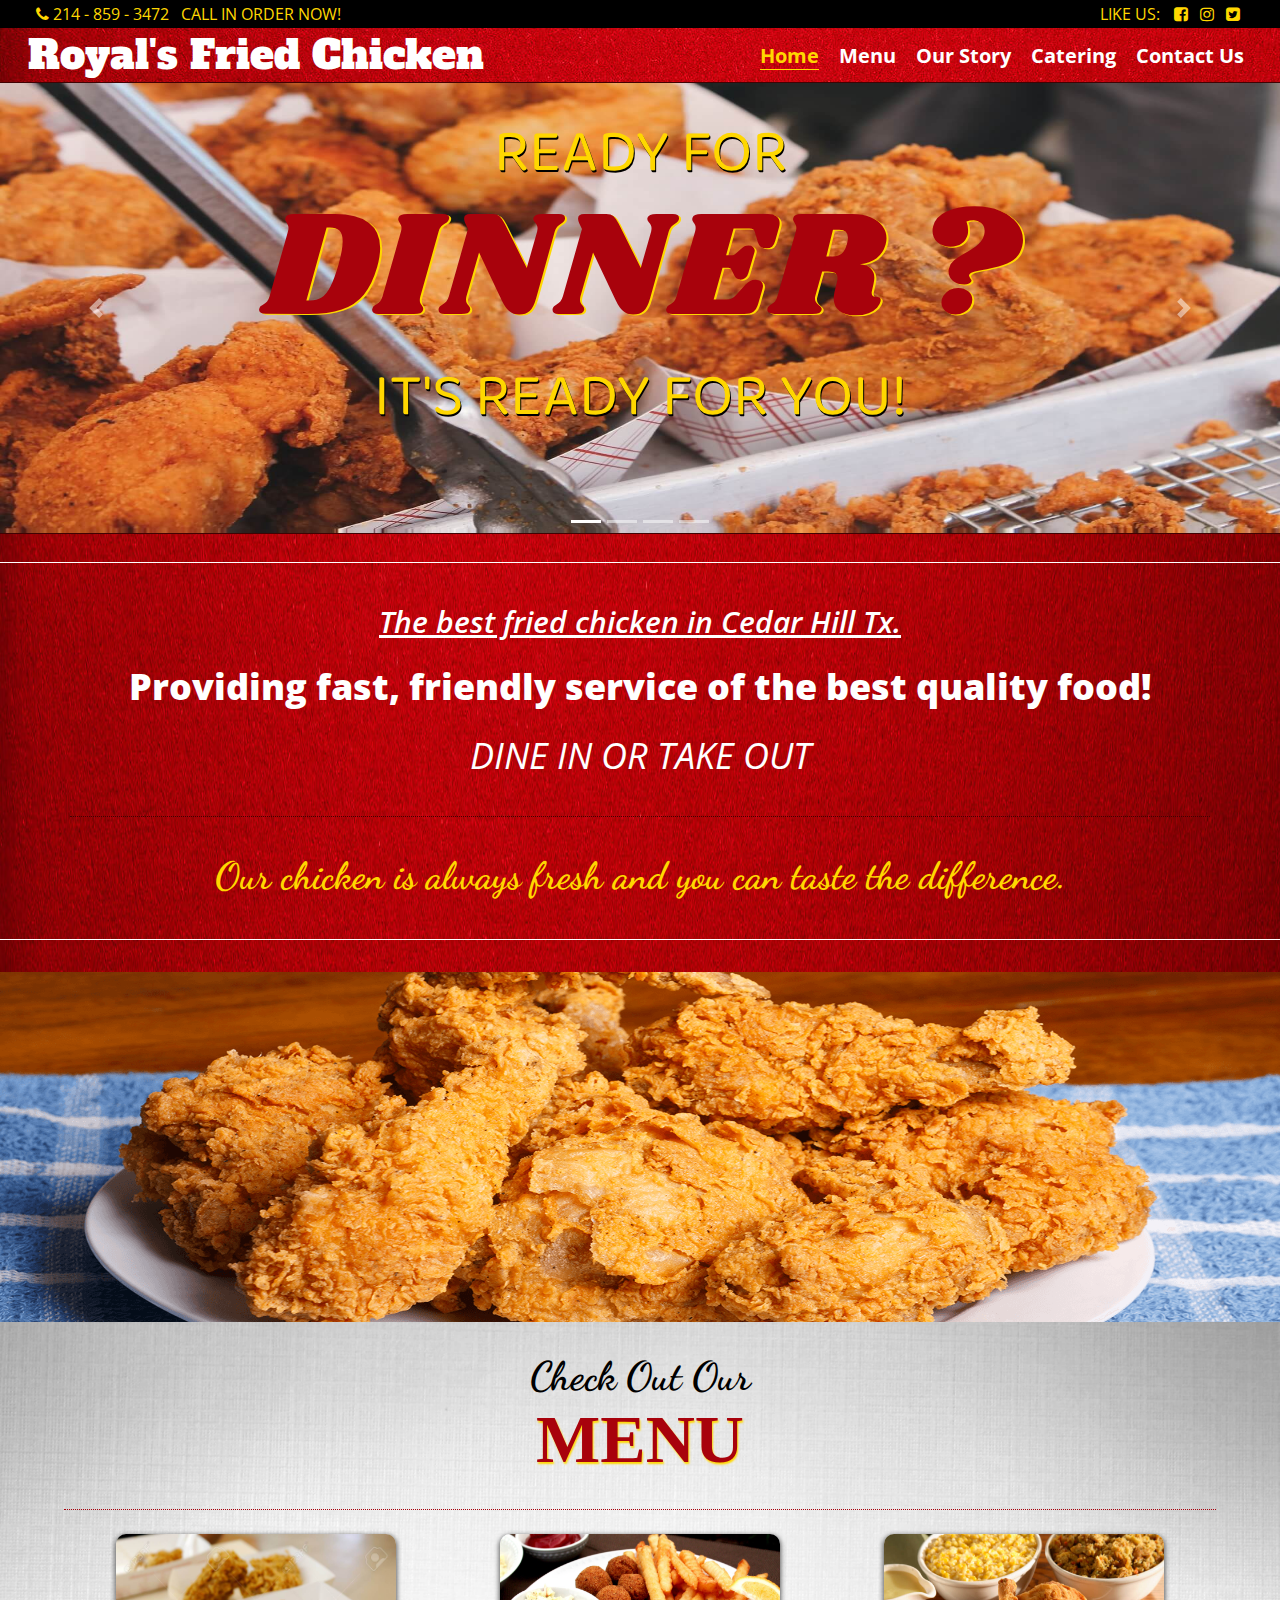
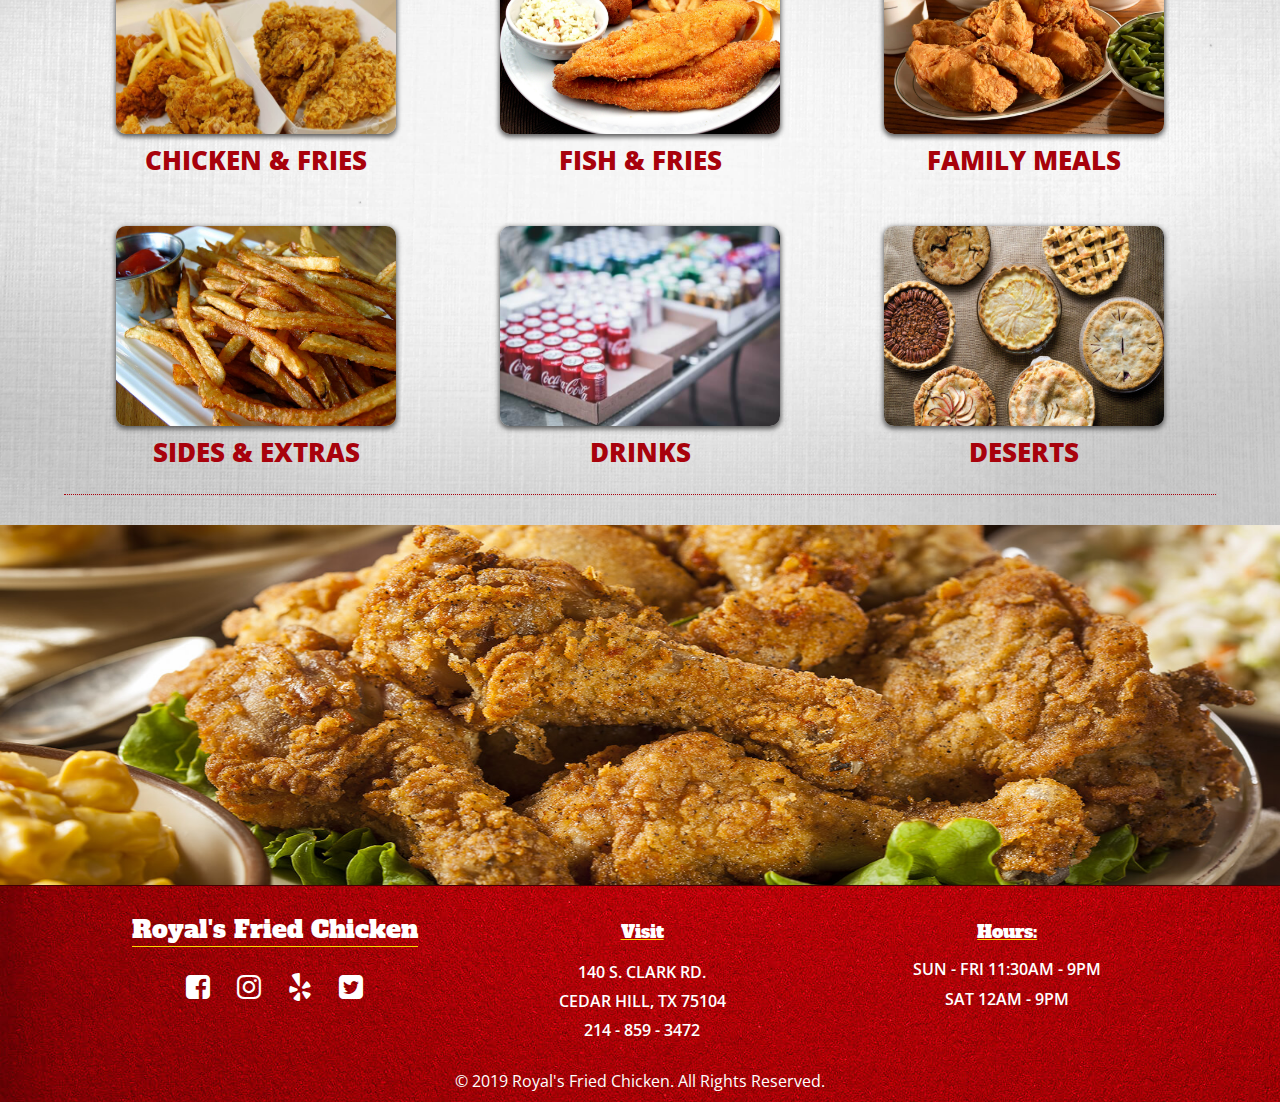
<file: index.html>
<!DOCTYPE html>
<html lang="en">
    <head>
        <meta charset="utf-8">
        <meta http-equiv="X-UA-Compatible" content="IE=edge">
        <title>Royal's Fried Chicken</title>
        <meta name="description" content="">
        <meta name="viewport" content="width=device-width, initial-scale=1">
        <!-- Bootstrap CDN -->
        <link href="https://stackpath.bootstrapcdn.com/font-awesome/4.7.0/css/font-awesome.min.css" rel="stylesheet" integrity="sha384-wvfXpqpZZVQGK6TAh5PVlGOfQNHSoD2xbE+QkPxCAFlNEevoEH3Sl0sibVcOQVnN" crossorigin="anonymous">
        <!-- Bootstrap Carousel -->
        <link rel="stylesheet" href="https://maxcdn.bootstrapcdn.com/bootstrap/4.3.1/css/bootstrap.min.css">
        <script src="https://ajax.googleapis.com/ajax/libs/jquery/3.3.1/jquery.min.js"></script>
        <script src="https://cdnjs.cloudflare.com/ajax/libs/popper.js/1.14.7/umd/popper.min.js"></script>
        <script src="https://maxcdn.bootstrapcdn.com/bootstrap/4.3.1/js/bootstrap.min.js"></script>
        <!-- FONTS -->
        <link href="https://fonts.googleapis.com/css?family=Alfa+Slab+One%7COpen+Sans:300,400,600,700,800%7CDancing+Script:400,700%7CUbuntu:300,400,500,700%7CRoboto:100,300,400,500,700,900%7CShrikhand%7CSigmar+One%7CTitan+One%7CBaloo" rel="stylesheet">
        <!-- CSS RESET -->
        <link rel="stylesheet" href="css/reset.min.css">
        <!-- CSS STYLESHEET -->
        <link rel="stylesheet" href="css/mini-home.css">
        <!--JAVASCRIPT-->
        <script src="js/script.min.js"></script>
    </head>
    <body>
        <!-- Start of site-header-->
        <div class="site-header">    
            <!--Start of order-->
            <div class="order">
                <p>
                    <i class="fa fa-phone" aria-hidden="true"></i>
                    214 - 859 - 3472 
                    <span>call in order now!</span>
                </p> 
            </div>
            <!--End of order-->
            <!--Start of social-media-->
            <div class="social-media">
                <p>like us:    </p>
                <a href="https://www.facebook.com/Royals-Fried-Chicken-1038137556225307/">
                    <i class="fa fa-facebook-square" aria-hidden="true"></i>
                </a>
                <a href="https://www.instagram.com">
                    <i class="fa fa-instagram" aria-hidden="true"></i>
                </a>
                <a href="https://twitter.com">
                    <i class="fa fa-twitter-square" aria-hidden="true"></i>
                </a>
            </div>
            <!--End of social-media-->
        </div>
        <!--End of site-header -->
        <!--Start of header-->
        <header>
            <!--Start of container-->
            <div class="container-fluid">
                <!--Start of logo-->
                <div class="logo">
                    <a href="index.html">
                        <h2>Royal's Fried Chicken</h2>
                    </a>
                </div>
                <!--End of logo-->
            
                <!--Start of nav-section-->
                <div class="nav-section">
                    <div class="nav-icon">
                        <a href="#" class="open-btn" >&#9776;</a>
                    </div>
                    <nav>
                        <a href="index.html" id="active">Home</a>
                        <a href="menu.html">Menu</a>
                        <a href="our-story.html">Our Story</a>
                        <a href="catering.html">Catering</a>
                        <a href="contact-us.html">Contact Us</a>
                    </nav>
                    <!--End of nav-->
                </div>
                <!--End of nav-section-->
            </div>
            <!--End of container-->
        </header>
        <!--End of header-->
        <!--Start of drop-menu-->
        <div class="drop-menu" id="drop-menu">
            <a href="index.html">Home</a>
            <a href="menu.html">Menu</a>
            <a href="our-story.html">Our Story</a>
            <a href="catering.html">Catering</a>
            <a href="contact-us.html">Contact Us</a>
        </div>
        <!--End of drop-menu-->
        <!--Start of content-->
        <main>
            <!--Start of myCarousel-->    
            <div id="myCarousel" class="carousel slide" data-ride="carousel">
                <!--Start of Indicators -->
                <ol class="carousel-indicators">
                    <li data-target="#myCarousel" data-slide-to="0" class="active"></li>
                    <li data-target="#myCarousel" data-slide-to="1"></li>
                    <li data-target="#myCarousel" data-slide-to="2"></li>
                    <li data-target="#myCarousel" data-slide-to="3"></li>
                </ol>
                <!--End of Indicators -->
                <!--Start of carousel slides-->
                <div class="carousel-inner">
                    <div class="carousel-item active" id="slide-1">
                        <h3>ready for</h3>
                        <h1>dinner ?</h1>
                        <h3>it's ready for you!</h3>
                    </div>

                    <div class="carousel-item" id="slide-2">
                        <div class="row">
                            <div class="col-md-4 col-sm" id="pc8">
                                <div class="container">
                                    <h4>8<span>pc. dark</span></h4>
                                    <h1>$10.99</h1>
                                    <h6>plus tax</h6>  
                                </div>
                            </div>
                            <div class="col-md-4 col-sm" id="12pc">
                                <div class="container">
                                    <h4>12<span>pc. dark</span></h4>
                                    <h1>$14.99</h1>
                                    <h6>plus tax</h6>
                                </div>
                            </div>
                            <div class="col-md-4 col-sm" id="15pc">
                                <div class="container">
                                    <h4>15<span>pc. dark</span></h4>
                                    <h1>$16.99</h1>
                                    <h6>plus tax</h6>
                                </div>
                            </div>
                        </div>
                        <h3>ask about our daily specials!</h3>
                    </div>
                    
                    <div class="carousel-item" id="slide-3">
                        <div class="container">
                            <h2>tuesday special</h2>
                            <h1 id="carousel-item">3pc. catfish fillets</h1>
                            <h5>hush puppies,fries,pickles,peppers,& bread included</h5>
                            <h1 id="price">$10.99<span>plus tax</span></h1>
                        </div>
                    </div>

                    <div class="carousel-item" id="slide-4">
                        <div class="container">
                            <p>We love parties and special events.</p>
                            <a href="catering.html">more information</a>
                        </div>
                    </div>
                </div>
                <!--End of carousel slides-->
                <!--Start of left and right controls-->
                <a class="carousel-control-prev" href="#myCarousel" data-slide="prev">
                    <span class="carousel-control-prev-icon"></span>
                </a>
                <a class="carousel-control-next" href="#myCarousel" data-slide="next">
                    <span class="carousel-control-next-icon"></span>
                </a>
                <!--End of left and right controls-->
            </div>
            <!--End of myCarousel-->
            <!--Start of best-->
            <div class="best">
                <!--Start of container-->
                <div class="container">
                    <p id="p1">The best fried chicken in Cedar Hill Tx.</p>
                    <p id="p2">Providing fast, friendly service of the best quality food!</p>
                    <p id="p3">dine in or take out</p>
                    <p id="p4">Our chicken is always fresh and you can taste the difference.</p>
                </div>
                <!--End of container-->
            </div>
            <!--End of best-->
            <!--Start of lg-img-1 -->
            <div class="lg-img-1">
            </div>
            <!--End of lg-img-1 -->
            <!--Start of food-menu-->
            <div class="food-menu">
                <!--Start of container-fluid-->
                <div class="container-fluid">
                    <h3>check out our</h3>
                    <a href="menu.html" id="menu-title">menu</a>
                    <div class="categories">
                        <!--Start of #top row-->
                        <div class="top" id="menu-row-1">
                            <!--Start of #left-->
                            <a href="menu.html#chicken">
                                <div id="top-left">
                                    <img src="images/compressed/chicken-fries.jpg" alt="Chicken and Fries">
                                    <h1>Chicken & Fries</h1>
                                </div>
                            </a>
                            <!--End of #left-->
                            <!--Start of #center-->
                            <a href="menu.html#fish">
                                <div id="top-center">
                                    <img src="images/compressed/fish-fries.jpeg" alt="Fish and Fries">
                                    <h1>Fish & Fries</h1>
                                </div>
                            </a>
                            <!--End of #center-->
                            <!--Start of #right-->
                            <a href="menu.html#chicken">
                                <div id="top-right">
                                    <img src="images/compressed/family-meal.jpg" alt="Family Meals">
                                    <h1>Family Meals</h1>
                                </div>
                            </a>
                            <!--End of #right-->
                        </div>
                        <!--End of #top row-->
                        <!--Start of #bottom row-->
                        <div class="bottom" id="menu-row-2">
                            <!--Start of #left-->
                            <a href="menu.html#sides-extras">
                                <div id="bottom-left">
                                    <img src="images/compressed/side-extras.jpg" alt="Sides and Extras">
                                    <h1>sides & extras</h1>
                                </div>
                            </a>    
                            <!--End of #bottom-left-->
                            <!--#bottom-center-->
                            <a href="menu.html#drinks-deserts">
                                <div id="bottom-center">
                                    <img src="images/compressed/drinks.jpg" alt="Drinks">
                                    <h1>drinks</h1>
                                </div>
                            </a>    
                            <!--End of #bottom-center-->
                            <!--Start of #bottom-right-->
                            <a href="menu.html#drinks-deserts">
                                <div id="bottom-right">
                                    <img src="images/compressed/deserts.jpg" alt="Deserts">
                                    <h1>deserts</h1>
                                </div>
                            </a>
                            <!--End of #bottom-right-->
                        </div>
                        <!--End of #bottom row-->

                    </div>
                </div>
                <!--End of container-fluid-->
            </div>
            <!--End of food-menu-->
            <!--Start of lg-img-2 -->
            <div class="lg-img-2">
            </div>
            <!--End of lg-img-2 -->
        </main>
        <!--End of content-->
        <!--Start of footer-->
        <footer>
            <!--Start of container-->
            <div class="container">
                <!--Start of top-->
                <div class="top">
                    <!--Start of logo-->
                    <div class="logo">
                        <a href="index.html" id="logo">Royal's fried chicken</a>
                        <!--Start of icons-->
                        <div class="icons">
                            <a href="https://www.facebook.com/Royals-Fried-Chicken-1038137556225307/">
                                <i class="fa fa-facebook-square" aria-hidden="true"></i>
                            </a>
                            <a href="https://www.instagram.com">
                                <i class="fa fa-instagram" aria-hidden="true"></i>
                            </a>
                            <a href="https://www.yelp.com/biz/royals-fried-chicken-cedar-hill">
                                <i class="fa fa-yelp" aria-hidden="true"></i>
                            </a>
                            <a href="https://twitter.com">
                                <i class="fa fa-twitter-square" aria-hidden="true"></i>
                            </a>
                        </div>
                        <!--End of icons-->
                    </div>
                    <!--End of logo-->
                    <!--Start of visit-->
                    <div class="visit">
                        <h2>visit</h2>
                        <a href="https://www.google.com/maps/place/Royal's+Fried+Chicken/@32.5874549,-96.9420809,15z/data=!4m5!3m4!1s0x0:0xff64463bd074c3b0!8m2!3d32.5874549!4d-96.9420809">
                            <p>
                                140 S. Clark Rd.<br>
                                Cedar Hill, Tx 75104<br>
                                214 - 859 - 3472 
                            </p>
                        </a>
                    </div>
                    <!--End of visit-->
                    <!--Start of hours-->
                    <div class="hours">
                        <h2>hours:</h2>
                        <h3>sun - fri  11:30am - 9pm</h3>
                        <h3 id="sat">sat  12am - 9pm</h3>
                    </div>
                    <!--End of hours-->
                </div>
                <!--End of top-->
                <!--Start of bottom-->
                <div class="bottom">
                    <p>
                        &copy; 2019 Royal's Fried Chicken. All Rights Reserved.
                    </p>
                </div>
                <!--End of bottom-->
            </div>
            <!--End of container-->
        </footer>
        <!--End of footer-->
    </body>
</html>
</file>
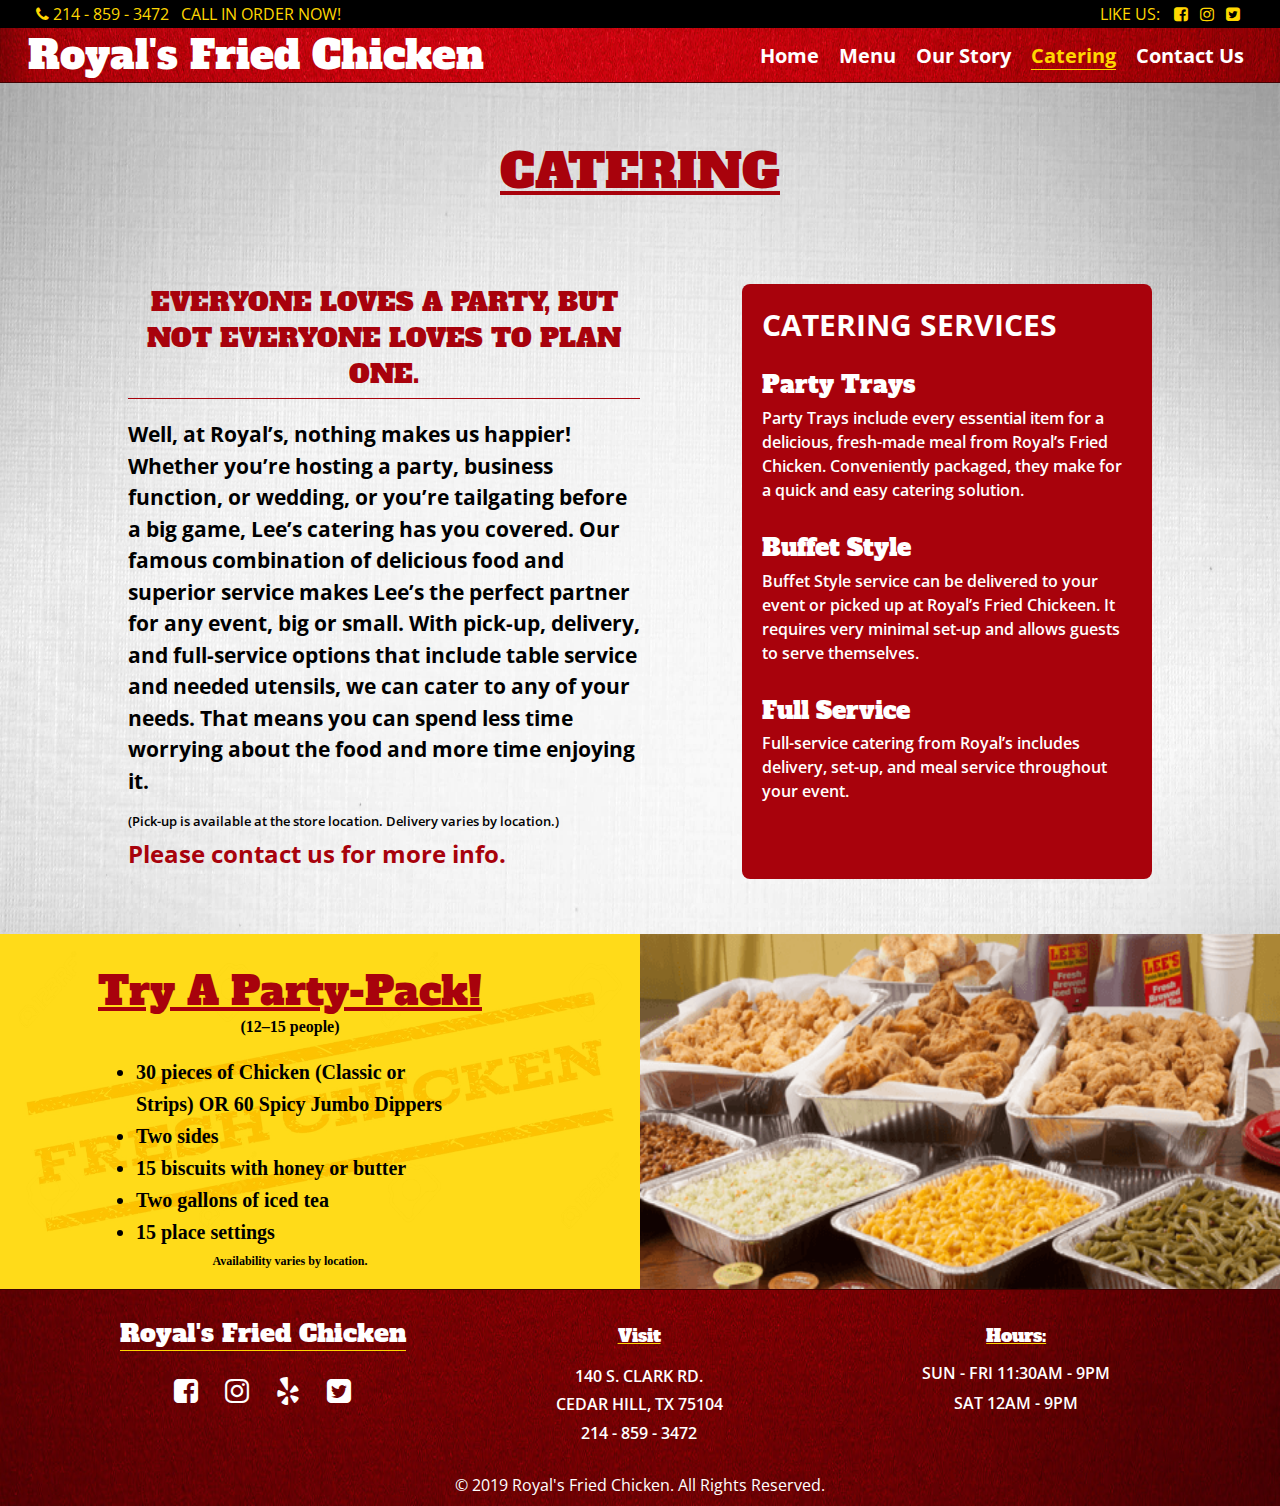
<file: catering.html>
<!DOCTYPE html>
<html lang="en">

<head>
    <meta charset="utf-8">
    <meta http-equiv="X-UA-Compatible" content="IE=edge">
    <title>Royal's Fried Chicken</title>
    <meta name="description" content="">
    <meta name="viewport" content="width=device-width, initial-scale=1">
    <!-- Bootstrap CDN -->
    <link href="https://stackpath.bootstrapcdn.com/font-awesome/4.7.0/css/font-awesome.min.css" rel="stylesheet"
        integrity="sha384-wvfXpqpZZVQGK6TAh5PVlGOfQNHSoD2xbE+QkPxCAFlNEevoEH3Sl0sibVcOQVnN" crossorigin="anonymous">
    <!-- Bootstrap Carousel -->
    <link rel="stylesheet" href="https://maxcdn.bootstrapcdn.com/bootstrap/3.4.0/css/bootstrap.min.css">
    <script src="https://ajax.googleapis.com/ajax/libs/jquery/3.3.1/jquery.min.js"></script>
    <script src="https://maxcdn.bootstrapcdn.com/bootstrap/3.4.0/js/bootstrap.min.js"></script>
    <!-- FONTS -->
    <link href="https://fonts.googleapis.com/css?family=Alfa+Slab+One%7COpen+Sans:300,400,600,700,800%7CUbuntu:300,400,500,700"
        rel="stylesheet">
    <!-- CSS RESET -->
    <link rel="stylesheet" href="css/reset.min.css">
    <!-- CSS STYLESHEET -->
    <link rel="stylesheet" href="css/catering.min.css">
    <!--JAVASCRIPT-->
    <script src="js/script.min.js"></script>
</head>

<body>
    <!-- Start of site-header-->
    <div class="site-header">
        <!--Start of order-->
        <div class="order">
            <p>
                <i class="fa fa-phone" aria-hidden="true"></i>
                214 - 859 - 3472
                <span>call in order now!</span>
            </p>
        </div>
        <!--End of order-->
        <!--Start of social-media-->
        <div class="social-media">
            <p>like us: </p>
            <a href="https://www.facebook.com/Royals-Fried-Chicken-1038137556225307/">
                <i class="fa fa-facebook-square" aria-hidden="true"></i>
            </a>
            <a href="https://www.instagram.com">
                <i class="fa fa-instagram" aria-hidden="true"></i>
            </a>
            <a href="https://twitter.com">
                <i class="fa fa-twitter-square" aria-hidden="true"></i>
            </a>
        </div>
        <!--End of social-media-->
    </div>
    <!--End of site-header -->
    <!--Start of header-->
    <header>
        <!--Start of container-->
        <div class="container-fluid">
            <!--Start of logo-->
            <div class="logo">
                <a href="index.html">
                    <h2>Royal's Fried Chicken</h2>
                </a>
            </div>
            <!--End of logo-->

            <!--Start of nav-section-->
            <div class="nav-section">
                <div class="nav-icon">
                    <a href="#" class="open-btn" onclick="openMenu()">&#9776;</a>
                </div>
                <!--Start of nav-->
                <nav>
                    <a href="index.html">Home</a>
                    <a href="menu.html">Menu</a>
                    <a href="our-story.html">Our Story</a>
                    <a href="catering.html" id="active">Catering</a>
                    <a href="contact-us.html">Contact Us</a>
                </nav>
                <!--End of nav-->

            </div>
            <!--End of nav-section-->


        </div>
        <!--End of container-->
    </header>
    <!--End of header-->
    <!--Start of drop-menu-->
    <div class="drop-menu" id="drop-menu">
            <a href="index.html">Home</a>
            <a href="menu.html">Menu</a>
            <a href="our-story.html">Our Story</a>
            <a href="catering.html">Catering</a>
            <a href="contact-us.html">Contact Us</a>
        </div>
        <!--End of drop-menu-->
    <!--Start of main-->
    <main>
        
        <!--Start of container-->
        <div class="container">
            <h1>Catering</h1>
            <!--Start of info-->
            <div class="info">
                <!--Start of gen-info-->
                <div class="gen-info">
                    <h1>
                        Everyone loves a party, but not everyone loves to plan one.
                    </h1>
                    <p>
                        Well, at Royal’s, nothing makes us happier! Whether you’re hosting a party, business function, 
                        or wedding, or you’re tailgating before a big game, Lee’s catering has you covered. Our famous 
                        combination of delicious food and superior service makes Lee’s the perfect partner for any event, big or small. 
                        With pick-up, delivery, and full-service options that include table service and needed utensils,
                        we can cater to any of your needs. That means you can spend less time worrying about the food and more time enjoying it.                                
                    </p>
                    <span>(Pick-up is available at the store location. Delivery varies by location.)</span><br>
                    <a href="contact-us.html">Please contact us for more info.</a>
                </div>
                <!--End of gen-info-->
                <!--Start of services-->
                <div class="services">
                    <h1>
                        catering services
                    </h1>
                    <h2>Party Trays</h2>
                    <p>
                        Party Trays include every essential item for a delicious, fresh-made meal from Royal’s Fried Chicken. 
                        Conveniently packaged, they make for a quick and easy catering solution.
                    </p>
                    <h2>Buffet Style</h2>
                    <p>
                        Buffet Style service can be delivered to your event or picked up at Royal’s Fried Chickeen. 
                        It requires very minimal set-up and allows guests to serve themselves.
                    </p>
                            
                    <h2>Full Service</h2>
                    <p id="full-service">
                        Full-service catering from Royal’s includes delivery, set-up, and meal service throughout your event.
                    </p>
                            
                </div>
                <!--End of services-->
            </div>
            <!--End of info-->
        </div>
        <!--End of container-->


        <!--Start of btm-ad-->
        <div class="btm-ad">
            <!--Start of try-pack-->
            <div class="try-pack">
                <!--Start of container-->
                <div class="container">
                    <h1>Try a Party-Pack!</h1>
                    <h5 id="serve-size">(12–15 people)</h5>
                    <ul>
                        <li>30 pieces of Chicken (Classic or<br> Strips) OR 60 Spicy Jumbo Dippers</li>
                        <li>Two sides</li>
                        <li>15 biscuits with honey or butter</li>
                        <li>Two gallons of iced tea</li>
                        <li>15 place settings</li>
                    </ul>
                    <h4>Availability varies by location.</h4>
                </div>
                <!--End of container-->
            </div>
            <!--End of try-pack-->
            <!--Start of pack-img-->
            <div class="pack-img">
                
            </div>
            <!--End of pack-img-->
        </div>
        <!--End of btm-ad-->

        
       

    </main>
    <!--End of main-->
    <!--Start of footer-->
    <footer>
        <!--Start of container-->
        <div class="container">
            <!--Start of top-->
            <div class="top">
                <!--Start of logo-->
                <div class="logo">
                    <a href="index.html" id="logo">Royal's fried chicken</a>
                    <!--Start of icons-->
                    <div class="icons">
                        <a href="https://www.facebook.com/Royals-Fried-Chicken-1038137556225307/">
                            <i class="fa fa-facebook-square" aria-hidden="true"></i>
                        </a>
                        <a href="https://www.instagram.com">
                            <i class="fa fa-instagram" aria-hidden="true"></i>
                        </a>
                        <a href="https://www.yelp.com/biz/royals-fried-chicken-cedar-hill">
                            <i class="fa fa-yelp" aria-hidden="true"></i>
                        </a>
                        <a href="https://twitter.com">
                            <i class="fa fa-twitter-square" aria-hidden="true"></i>
                        </a>
                    </div>
                    <!--End of icons-->
                </div>
                <!--End of logo-->
                <!--Start of visit-->
                <div class="visit">
                    <h2>visit</h2>
                    <a href="https://www.google.com/maps/place/Royal's+Fried+Chicken/@32.5874549,-96.9420809,15z/data=!4m5!3m4!1s0x0:0xff64463bd074c3b0!8m2!3d32.5874549!4d-96.9420809">
                        <p>
                            140 S. Clark Rd.<br>
                            Cedar Hill, Tx 75104<br>
                            214 - 859 - 3472
                        </p>
                    </a>
                </div>
                <!--End of visit-->
                <!--Start of hours-->
                <div class="hours">
                    <h2>hours:</h2>
                    <h3>sun - fri 11:30am - 9pm</h3>
                    <h3 id="sat">sat 12am - 9pm</h3>
                </div>
                <!--End of hours-->
            </div>
            <!--End of top-->
            <!--Start of bottom-->
            <div class="bottom">
                <p>
                    &copy; 2019 Royal's Fried Chicken. All Rights Reserved.
                </p>
            </div>
            <!--End of bottom-->
        </div>
        <!--End of container-->
    </footer>
    <!--End of footer-->
</body>

</html>
</file>
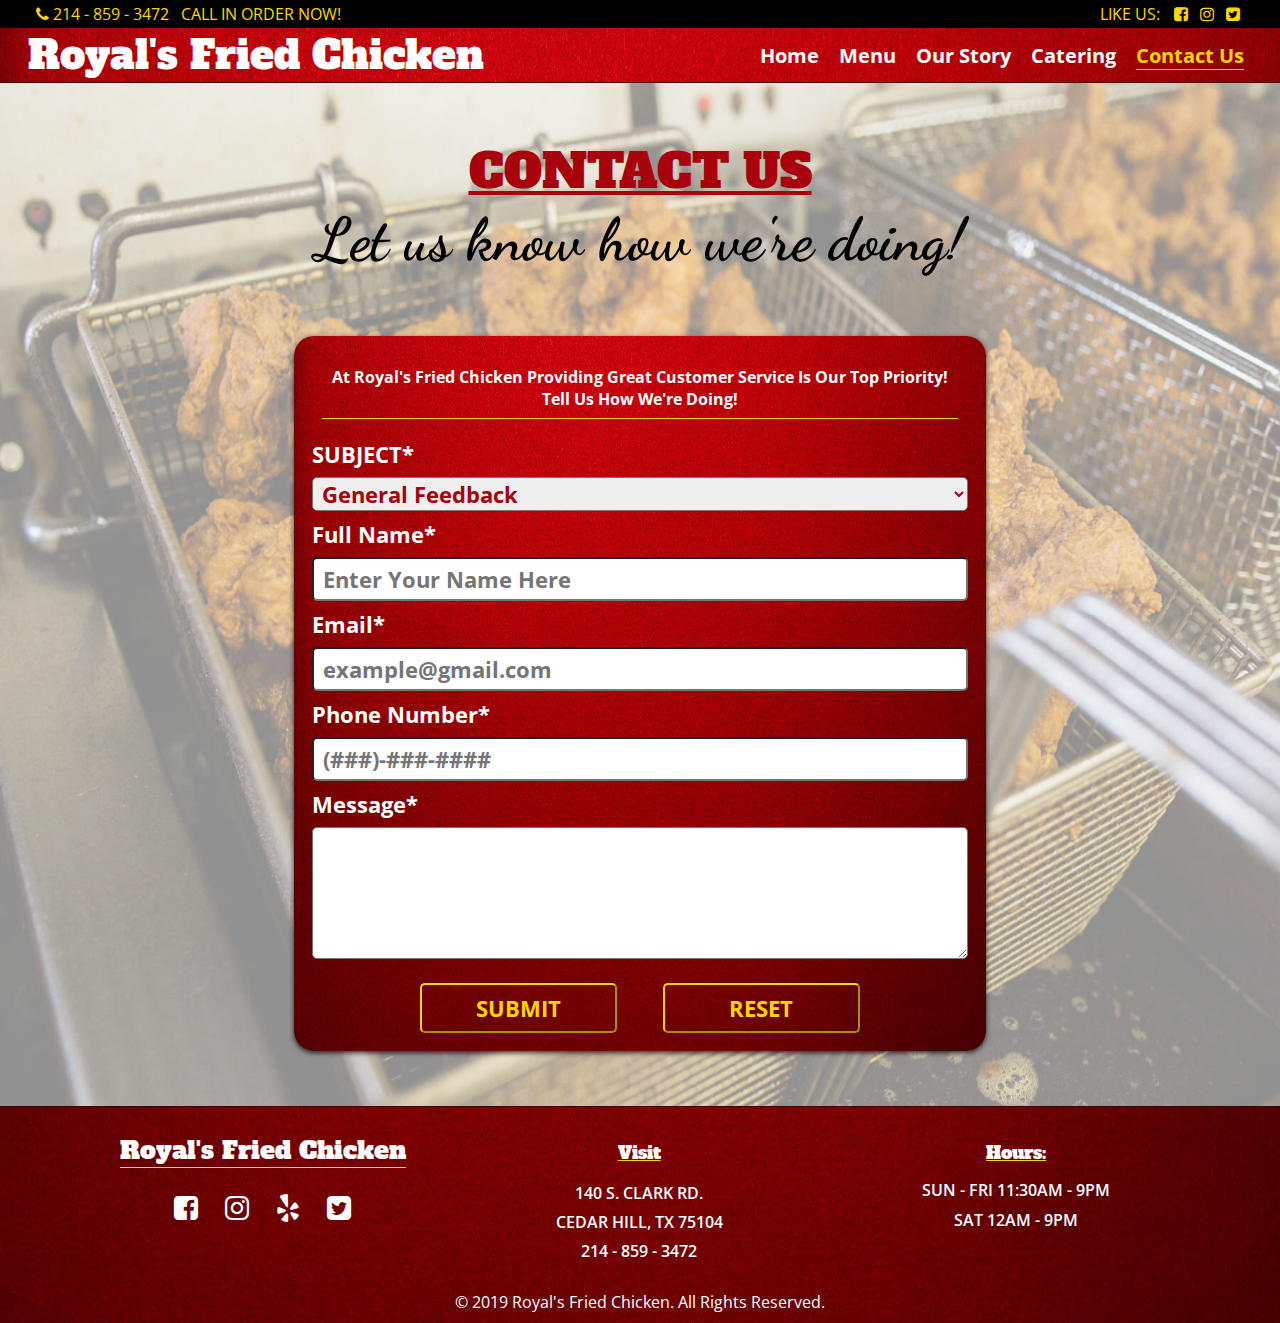
<file: contact-us.html>
<!DOCTYPE html>
<html lang="en">

<head>
    <meta charset="utf-8">
    <meta http-equiv="X-UA-Compatible" content="IE=edge">
    <title>Royal's Fried Chicken</title>
    <meta name="description" content="">
    <meta name="viewport" content="width=device-width, initial-scale=1">
    <!-- Bootstrap CDN -->
    <link href="https://stackpath.bootstrapcdn.com/font-awesome/4.7.0/css/font-awesome.min.css" rel="stylesheet"
        integrity="sha384-wvfXpqpZZVQGK6TAh5PVlGOfQNHSoD2xbE+QkPxCAFlNEevoEH3Sl0sibVcOQVnN" crossorigin="anonymous">
    <!-- Bootstrap Carousel -->
    <link rel="stylesheet" href="https://maxcdn.bootstrapcdn.com/bootstrap/3.4.0/css/bootstrap.min.css">
    
    <!-- FONTS -->
    <link href="https://fonts.googleapis.com/css?family=Alfa+Slab+One%7COpen+Sans:300,400,600,700,800%7CUbuntu:300,400,500,700%7CDancing+Script:400,700"
        rel="stylesheet">
    <!-- CSS RESET -->
    <link rel="stylesheet" href="css/reset.min.css">
    <!-- CSS STYLESHEET -->
    <link rel="stylesheet" href="css/contact-us.min.css">
    <!--JAVASCRIPT-->
    
</head>

<body>
    <!-- Start of site-header-->
    <div class="site-header">
        <!--Start of order-->
        <div class="order">
            <p>
                <i class="fa fa-phone" aria-hidden="true"></i>
                214 - 859 - 3472
                <span>call in order now!</span>
            </p>
        </div>
        <!--End of order-->
        <!--Start of social-media-->
        <div class="social-media">
            <p>like us: </p>
            <a href="https://www.facebook.com/Royals-Fried-Chicken-1038137556225307/">
                <i class="fa fa-facebook-square" aria-hidden="true"></i>
            </a>
            <a href="https://www.instagram.com">
                <i class="fa fa-instagram" aria-hidden="true"></i>
            </a>
            <a href="https://twitter.com">
                <i class="fa fa-twitter-square" aria-hidden="true"></i>
            </a>
        </div>
        <!--End of social-media-->
    </div>
    <!--End of site-header -->
    <!--Start of header-->
    <header>
        <!--Start of container-->
        <div class="container-fluid">
            <!--Start of logo-->
            <div class="logo">
                <a href="index.html">
                    <h2>Royal's Fried Chicken</h2>
                </a>
            </div>
            <!--End of logo-->

            <!--Start of nav-section-->
            <div class="nav-section">
                <div class="nav-icon">
                    <a href="#" class="open-btn" onclick="openMenu()">&#9776;</a>
                </div>
                <!--Start of nav-->
                <nav>
                    <a href="index.html">Home</a>
                    <a href="menu.html">Menu</a>
                    <a href="our-story.html">Our Story</a>
                    <a href="catering.html">Catering</a>
                    <a href="contact-us.html" id="active">Contact Us</a>
                </nav>
                <!--End of nav-->

            </div>
            <!--End of nav-section-->


        </div>
        <!--End of container-->
    </header>
    <!--End of header-->
    <!--Start of drop-menu-->
    <div class="drop-menu" id="drop-menu">
            <a href="index.html">Home</a>
            <a href="menu.html">Menu</a>
            <a href="our-story.html">Our Story</a>
            <a href="catering.html">Catering</a>
            <a href="contact-us.html">Contact Us</a>
        </div>
        <!--End of drop-menu-->
    <div class="main-bg">
        <!--Start of main-->
        <main>

            <!--Start of container-->
            <div class="container">

                <h1>contact us</h1>
                <h2>
                    Let us know how we're doing!
                </h2>
                
                <!--Start of form-->
                <div class="form">
                    <!--Start of contact-form-->
                    <div class="contact-form">
                        <!--Start of form-->
                        <form name="Contact-Message" action="POST" data-netlify="true">
                            <p>
                                At Royal's Fried Chicken providing great customer service is our Top priority! Tell Us How We're Doing!
                            </p>
                            <!--Start of subject-->
                            <div class="subject">
                                <label for="subject">Subject<span id="required">*</span></label>
                                <select name="subject" id="subject">
                                    <option value="generalFeedback">General Feedback</option>
                                    <option value="catering">Catering</option>
                                    <option value="complaint">Complaint</option>
                                    <option value="other">Other</option>
                                </select>
                            </div>
                            
                            <!--End of subject-->
                            <label for="name">Full Name<span id="required-name">*</span></label><br>
                            <input type="text" name="name" id="name" placeholder="Enter Your Name Here"><br>
                            <label for="email">Email<span id="required-email">*</span></label><br>
                            <input type="email" name="email" id="email" placeholder="example@gmail.com"><br>
                            <label for="phone">Phone Number<span id="required-number">*</span></label><br>
                            <input type="tel" name="phone" id="phone" placeholder="(###)-###-####"><br>
                            <label for="message">message<span id="required-message">*</span></label><br>
                            <textarea name="message" id="message" cols="36" rows="4"></textarea><br>
                            <!--Start of buttons-->
                            <div class="buttons">
                                <input type="submit" value="submit" id="submit" onclick="formValidation()">
                                <input type="reset" value="reset" id="reset">
                            </div>
                            <!--End of buttons-->

                        </form>
                        <!--End of form-->
                    </div>
                    <!--End of contact-form-->
                </div>
                <!--End of form-->





            </div>
            <!--End of container-->
        </main>
        <!--End of main-->
    </div>

    <!--Start of footer-->
    <footer>
        <!--Start of container-->
        <div class="container">
            <!--Start of top-->
            <div class="top">
                <!--Start of logo-->
                <div class="logo">
                    <a href="index.html" id="logo">Royal's fried chicken</a>
                    <!--Start of icons-->
                    <div class="icons">
                        <a href="https://www.facebook.com/Royals-Fried-Chicken-1038137556225307/">
                            <i class="fa fa-facebook-square" aria-hidden="true"></i>
                        </a>
                        <a href="https://www.instagram.com">
                            <i class="fa fa-instagram" aria-hidden="true"></i>
                        </a>
                        <a href="https://www.yelp.com/biz/royals-fried-chicken-cedar-hill">
                            <i class="fa fa-yelp" aria-hidden="true"></i>
                        </a>
                        <a href="https://twitter.com">
                            <i class="fa fa-twitter-square" aria-hidden="true"></i>
                        </a>
                    </div>
                    <!--End of icons-->
                </div>
                <!--End of logo-->
                <!--Start of visit-->
                <div class="visit">
                    <h2>visit</h2>
                    <a href="https://www.google.com/maps/place/Royal's+Fried+Chicken/@32.5874549,-96.9420809,15z/data=!4m5!3m4!1s0x0:0xff64463bd074c3b0!8m2!3d32.5874549!4d-96.9420809">
                        <p>
                            140 S. Clark Rd.<br>
                            Cedar Hill, Tx 75104<br>
                            214 - 859 - 3472
                        </p>
                    </a>
                </div>
                <!--End of visit-->
                <!--Start of hours-->
                <div class="hours">
                    <h2>hours:</h2>
                    <h3>sun - fri 11:30am - 9pm</h3>
                    <h3 id="sat">sat 12am - 9pm</h3>
                </div>
                <!--End of hours-->
            </div>
            <!--End of top-->
            <!--Start of bottom-->
            <div class="bottom">
                <p>
                    &copy; 2019 Royal's Fried Chicken. All Rights Reserved.
                </p>
            </div>
            <!--End of bottom-->
        </div>
        <!--End of container-->
    </footer>
    <!--End of footer-->
    <script src="https://ajax.googleapis.com/ajax/libs/jquery/3.3.1/jquery.min.js"></script>
    <script src="https://maxcdn.bootstrapcdn.com/bootstrap/3.4.0/js/bootstrap.min.js"></script>
    <script src="js/script.min.js"></script>
</body>

</html>
</file>
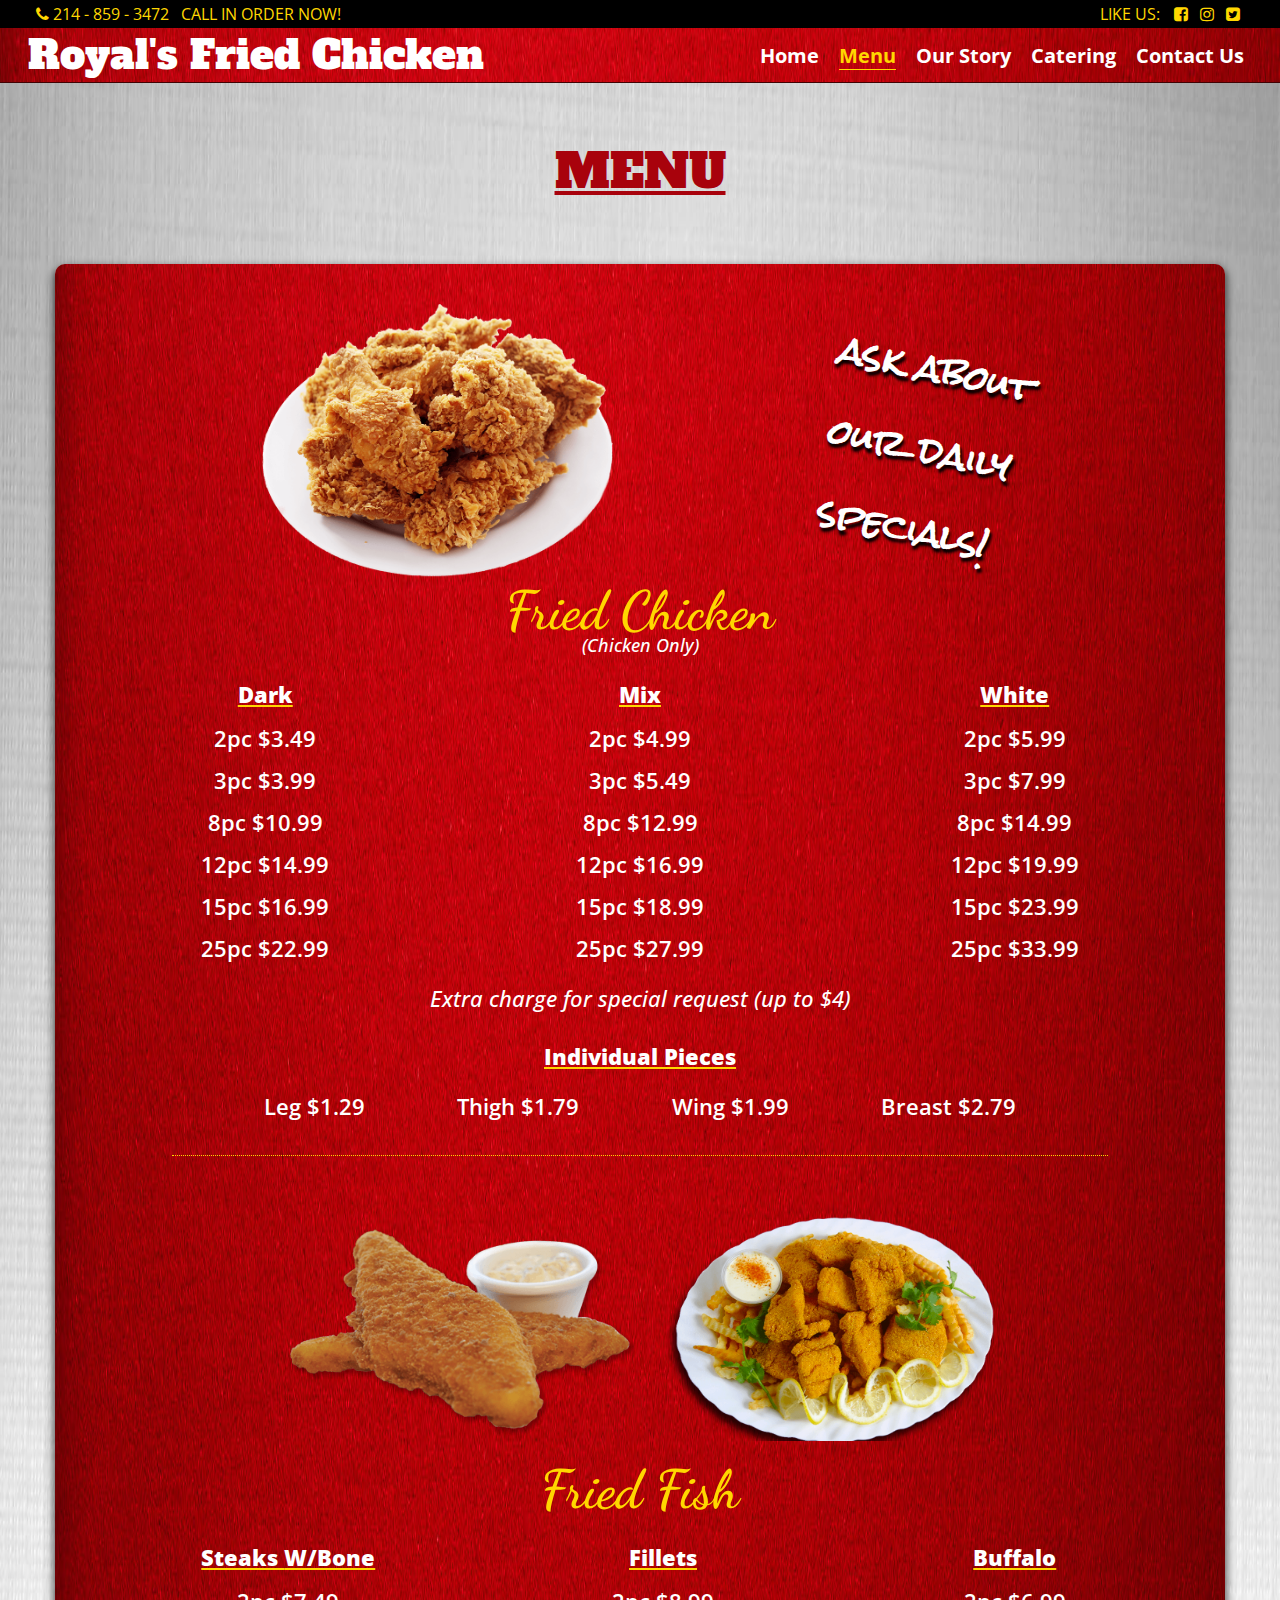
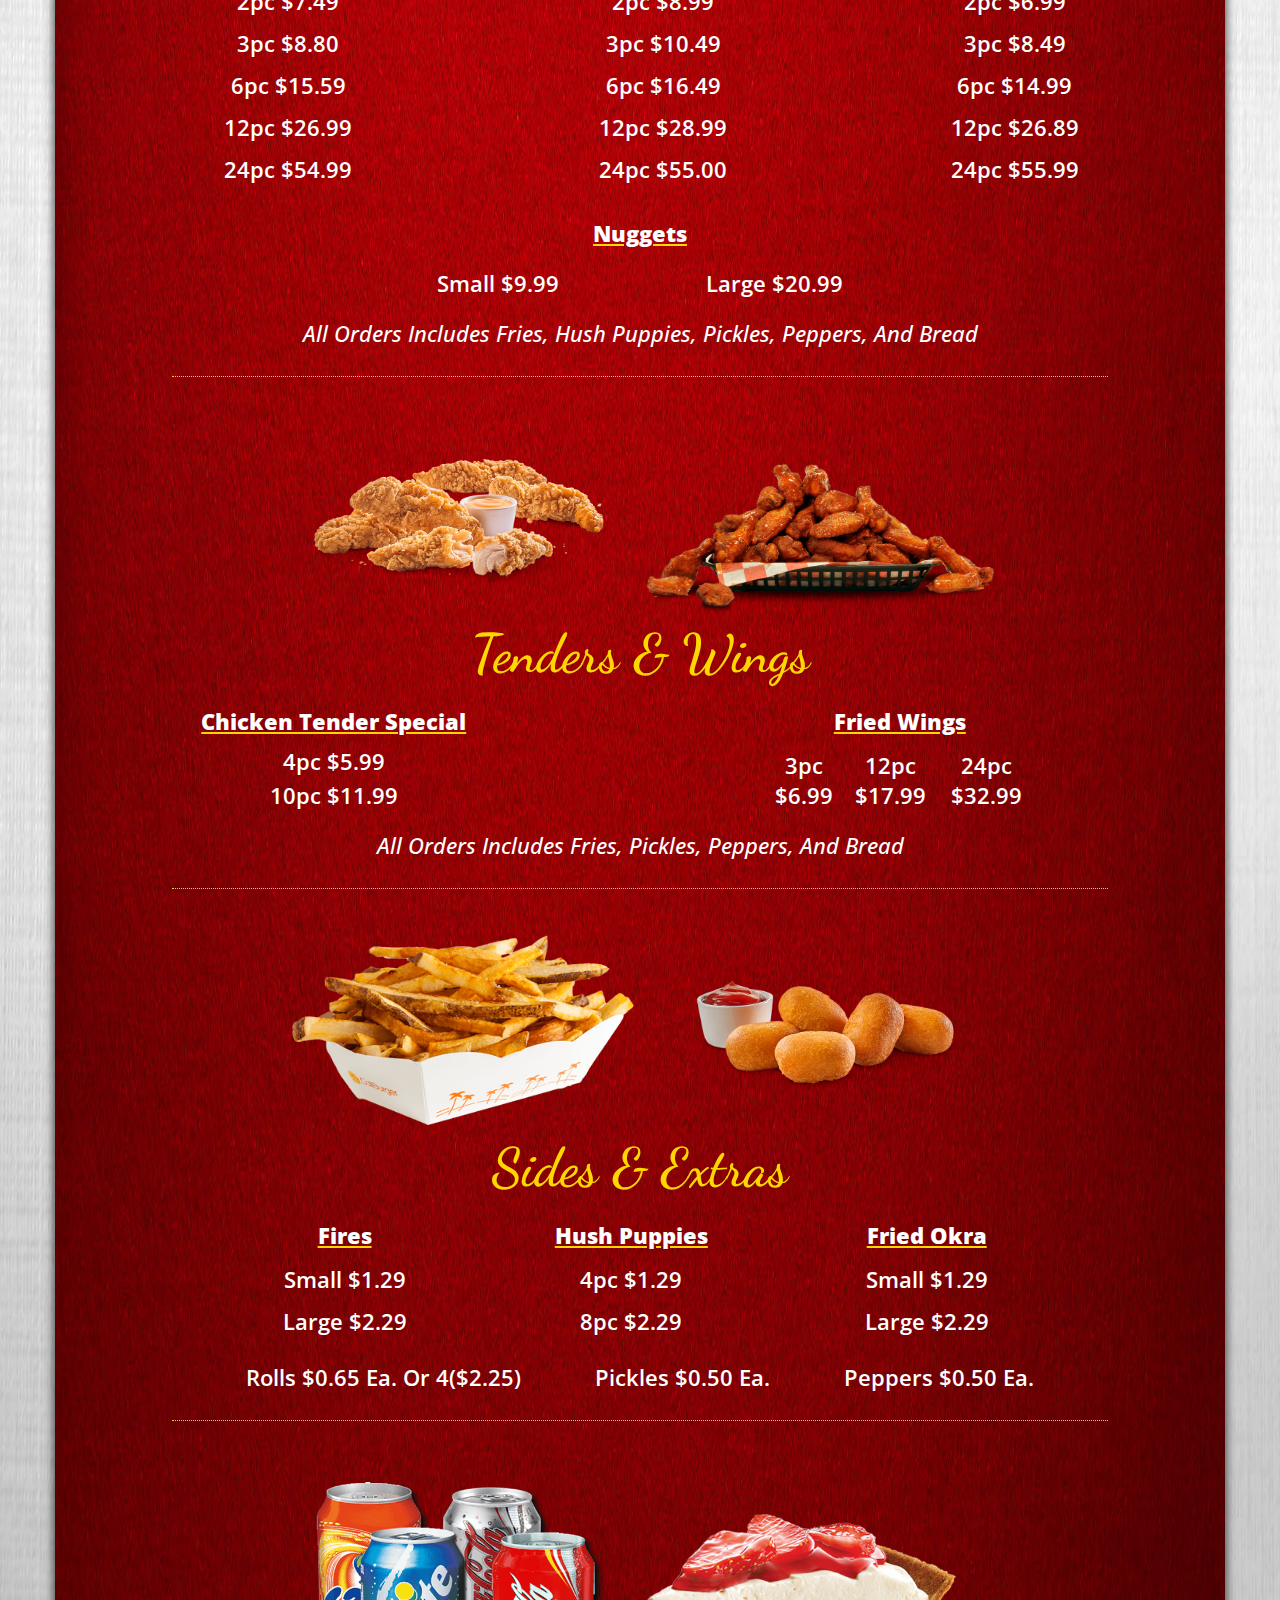
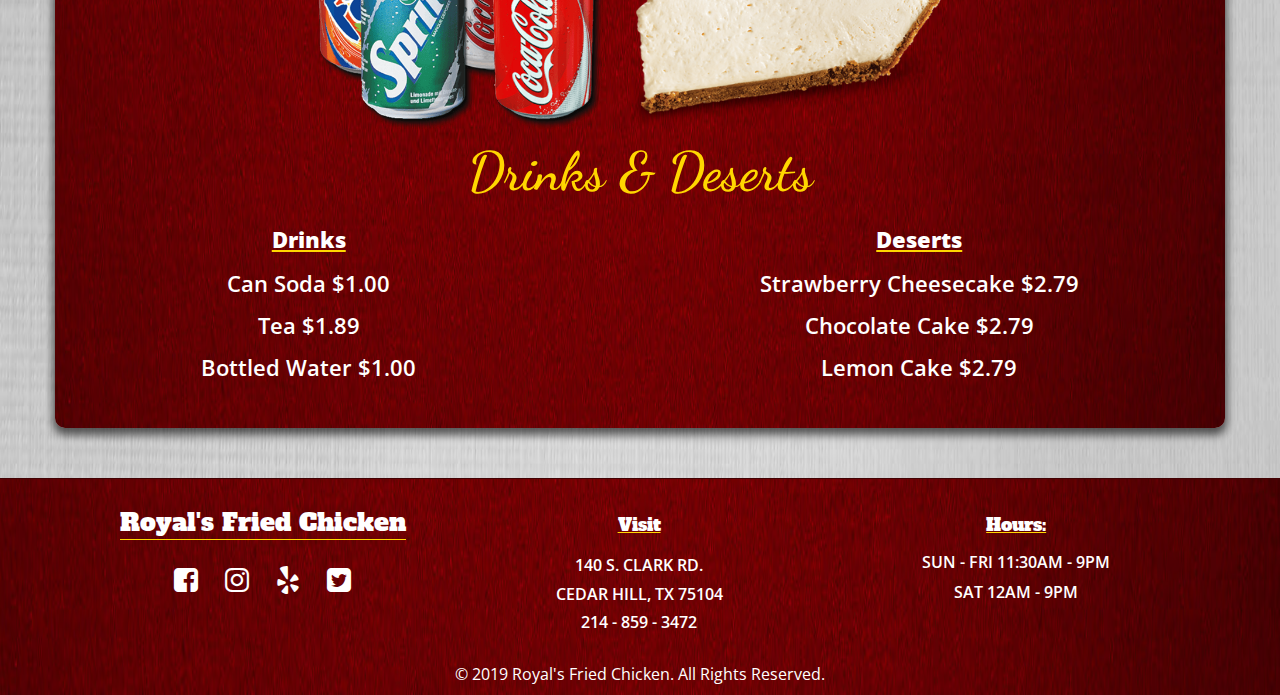
<file: menu.html>
<!DOCTYPE html>
<html lang="en">
<head>
    <meta charset="utf-8">
    <meta http-equiv="X-UA-Compatible" content="IE=edge">
    <title>Royal's Fried Chicken</title>
    <meta name="description" content="">
    <meta name="viewport" content="width=device-width, initial-scale=1">
    <!-- Bootstrap CDN -->
    <link href="https://stackpath.bootstrapcdn.com/font-awesome/4.7.0/css/font-awesome.min.css" rel="stylesheet"
        integrity="sha384-wvfXpqpZZVQGK6TAh5PVlGOfQNHSoD2xbE+QkPxCAFlNEevoEH3Sl0sibVcOQVnN" crossorigin="anonymous">
    <!-- Bootstrap Carousel -->
    <link rel="stylesheet" href="https://maxcdn.bootstrapcdn.com/bootstrap/3.4.0/css/bootstrap.min.css">
    <script src="https://ajax.googleapis.com/ajax/libs/jquery/3.3.1/jquery.min.js"></script>
    <script src="https://cdnjs.cloudflare.com/ajax/libs/popper.js/1.14.7/umd/popper.min.js"></script>
    <script src="https://maxcdn.bootstrapcdn.com/bootstrap/3.4.0/js/bootstrap.min.js"></script>
    <!-- FONTS -->
    <link href="https://fonts.googleapis.com/css?family=Rock+Salt%7CAlfa+Slab+One%7COpen+Sans:300,400,600,700,800%7CUbuntu:300,400,500,700%7CDancing+Script:400,700"
        rel="stylesheet">
    <!-- CSS RESET -->
    <link rel="stylesheet" href="css/reset.min.css">
    <!-- CSS STYLESHEET -->
    <link rel="stylesheet" href="css/menu.min.css">
    <!--JAVASCRIPT-->
    <script src="js/script.min.js"></script>
</head>
<body>

    <!-- Start of site-header-->
    <div class="site-header">
        <!--Start of order-->
        <div class="order">
            <p>
                <i class="fa fa-phone" aria-hidden="true"></i>
                214 - 859 - 3472
                <span>call in order now!</span>
            </p>
        </div>
        <!--End of order-->
        <!--Start of social-media-->
        <div class="social-media">
            <p>like us: </p>
            <a href="https://www.facebook.com/Royals-Fried-Chicken-1038137556225307/">
                <i class="fa fa-facebook-square" aria-hidden="true"></i>
            </a>
            <a href="https://www.instagram.com">
                <i class="fa fa-instagram" aria-hidden="true"></i>
            </a>
            <a href="https://twitter.com">
                <i class="fa fa-twitter-square" aria-hidden="true"></i>
            </a>
        </div>
        <!--End of social-media-->
    </div>
    <!--End of site-header -->
    <!--Start of header-->
    <header>
        <!--Start of container-->
        <div class="container-fluid">
            <!--Start of logo-->
            <div class="logo">
                <a href="index.html">
                    <h2>Royal's Fried Chicken</h2>
                </a>
            </div>
            <!--End of logo-->

            <!--Start of nav-section-->
            <div class="nav-section">
                <div class="nav-icon">
                    <a href="#" class="open-btn">&#9776;</a>
                </div>
                <!--Start of nav-->
                <nav>
                    <a href="index.html">Home</a>
                    <a href="menu.html" id="active">Menu</a>
                    <a href="our-story.html">Our Story</a>
                    <a href="catering.html">Catering</a>
                    <a href="contact-us.html">Contact Us</a>
                </nav>
                <!--End of nav-->

            </div>
            <!--End of nav-section-->


        </div>
        <!--End of container-->
    </header>
    <!--End of header-->
  
    
    
    <!--Start of drop-menu-->
    <div class="drop-menu" id="drop-menu">
        <a href="index.html">Home</a>
        <a href="menu.html">Menu</a>
        <a href="our-story.html">Our Story</a>
        <a href="catering.html">Catering</a>
        <a href="contact-us.html">Contact Us</a>
    </div>
    <!--End of drop-menu-->
    
    <!--Start of main-->
    <main>
        <!--Start of container-->
        <div class="container">
            <h1 id="menu-title">menu</h1>


            <!--Start of menu-->
            <div class="menu">

                <!--Start of chicken-->
                <div class="chicken" id="chicken">
                    <!--Start of chicken-img-->
                    <div class="chicken-img">
                        <img src="images/compressed/chicken-only.png" alt="Fried Chicken">
                        <span id="specials">ask about<br> our daily<br> specials!</span>
                    </div>
                    <!--End of chicken-img-->
                    <h1>Fried Chicken</h1>
                    <h4 id="chicken-only">(Chicken Only)</h4>
                    <!--Start of items-->
                    <div class="items">

                        <!--Start of dark-->
                        <div id="dark">
                            <h3 id="sub-title-dark">dark</h3>
                            <h4>2pc <span>$3.49</span></h4>
                            <h4>3pc <span>$3.99</span></h4>
                            <h4>8pc <span>$10.99</span></h4>
                            <h4>12pc <span>$14.99</span></h4>
                            <h4>15pc <span>$16.99</span></h4>
                            <h4>25pc <span>$22.99</span></h4>
                        </div>
                        <!--End of dark-->

                        <!--Start of mix-->
                        <div id="mix">
                            <h3 id="sub-title-mix">mix</h3>
                            <h4>2pc <span>$4.99</span></h4>
                            <h4>3pc <span>$5.49</span></h4>
                            <h4>8pc <span>$12.99</span></h4>
                            <h4>12pc <span>$16.99</span></h4>
                            <h4>15pc <span>$18.99</span></h4>
                            <h4>25pc <span>$27.99</span></h4>
                        </div>
                        <!--End of mix-->

                        <!--Start of white-->
                        <div id="white">
                            <h3 id="sub-title-white">white</h3>
                            <h4>2pc <span>$5.99</span></h4>
                            <h4>3pc <span>$7.99</span></h4>
                            <h4>8pc <span>$14.99</span></h4>
                            <h4>12pc <span>$19.99</span></h4>
                            <h4>15pc <span>$23.99</span></h4>
                            <h4>25pc <span>$33.99</span></h4>
                        </div>
                        <!--End of white-->

                    </div>
                    <!--End of items-->
                    <h2 id="request">Extra charge for special request (up to $4)</h2>
                    <!--Start of singles-->
                    <div id="singles">
                        <h3 id="sub-title-single">individual pieces</h3>
                        <div class="items">
                            <h4>leg <span>$1.29</span></h4>
                            <h4>thigh <span>$1.79</span></h4>
                            <h4>wing <span>$1.99</span></h4>
                            <h4>breast <span>$2.79</span></h4>
                        </div>
                        
                    </div>
                    <!--End of singles-->
                </div>
                <!--End of chicken-->

                <!--Start of fish-->
                <div class="fish" id="fish">
                    <img src="images/compressed/fish.png" alt="Fried Fish">
                    <img src="images/compressed/fish2.png" alt="Fried Fish" id="fish2">
                    <h1>Fried Fish</h1>
                    <!--Start of items-->
                    <div class="items">

                        <!--Start of steaks-->
                        <div id="steaks">
                            <h3 id="sub-title-steaks">steaks <span>w/bone</span></h3>
                            <h4>2pc <span>$7.49</span></h4>
                            <h4>3pc <span>$8.80</span></h4>
                            <h4>6pc <span>$15.59</span></h4>
                            <h4>12pc <span>$26.99</span></h4>
                            <h4>24pc <span>$54.99</span></h4>
                        </div>
                        <!--End of steaks-->

                        <!--Start of fillets-->
                        <div id="fillets">
                            <h3 id="sub-title-fillets">fillets</h3>
                            <h4>2pc <span>$8.99</span></h4>
                            <h4>3pc <span>$10.49</span></h4>
                            <h4>6pc <span>$16.49</span></h4>
                            <h4>12pc <span>$28.99</span></h4>
                            <h4>24pc <span>$55.00</span></h4>
                        </div>
                        <!--End of fillets-->

                        <!--Start of buffalo-->
                        <div id="buffalo">
                            <h3 id="sub-title-buffalo">buffalo</h3>
                            <h4>2pc <span>$6.99</span></h4>
                            <h4>3pc <span>$8.49</span></h4>
                            <h4>6pc <span>$14.99</span></h4>
                            <h4>12pc <span>$26.89</span></h4>
                            <h4>24pc <span>$55.99</span></h4>
                        </div>
                        <!--End of buffalo-->

                    </div>
                    <!--End of items-->
                    <!--Start of nuggets-->
                    <div id="nuggets">
                        <h3 id="sub-title-nuggets">nuggets</h3>
                        <div class="items">
                            <h4>small <span>$9.99</span></h4>
                            <h4>large <span>$20.99</span></h4>
                        </div>
                        
                    </div>
                    <!--End of nuggets-->
                    <div id="all-orders-fish">
                        <h3>all orders includes fries, hush puppies, pickles, peppers, and bread</h3>
                    </div>
                    
                </div>
                <!--End of fish-->

                <!--Start of tenders/wings-->
                <div class="tenders-wings" id="tenders-wings">
                    <img src="images/compressed/tenders.png" alt="Tender">
                    <img src="images/compressed/wings.png" alt="Wings">
                    <h1>Tenders & Wings</h1>
                    <!--Start of items-->
                    <div class="items">

                        <!--Start of tenders-->
                        <div id="tenders">
                            <h2 id="sub-title-tenders">Chicken tender special</h2>
                            <h4>4pc <span>$5.99</span></h4>
                            <h4>10pc <span>$11.99</span></h4>
                        </div>
                        <!--Start of tenders-->
                        <!--Start of wings-->
                        <div id="wings">
                            <h2 id="sub-title-wings">fried wings</h2>
                            <!--Start of items-->
                            <div class="items">
                                <h4>3pc <span>$6.99</span></h4>
                                <h4>12pc <span>$17.99</span></h4>
                                <h4>24pc <span>$32.99</span></h4>
                            </div>
                            <!--End of items-->
                        </div>
                        <!--Start of wings-->
                    </div>
                    <!--End of items-->
                    <div id="all-orders-tenders-wings">
                        <h3>all orders includes fries, pickles, peppers, and bread</h3>
                    </div>
                </div>
                <!--End of tenders/wings-->

                <!--Start of sides-extras-->
                <div class="sides-extras" id="sides-extras">
                    <img src="images/compressed/fries.png" alt="Seasoned Fries">
                    <img src="images/compressed/okra.png" alt="Fried Okra" id="okra-img">
                    <h1>sides & extras</h1>

                    <!--Start of items-->
                    <div class="items">

                        <!--Start of fries-->
                        <div id="fries">
                            <h3 id="sub-title-fries">fires</h3>
                            <h4>small <span>$1.29</span></h4>
                            <h4>large <span>$2.29</span></h4>
                        </div>
                        <!--End of fries-->
                        
                        <!--Start of hushpuppies-->
                        <div id="hushpuppies">
                            <h3 id="sub-title-hushpuppies">hush puppies</h3>
                            <h4>4pc <span>$1.29</span></h4>
                            <h4>8pc <span>$2.29</span></h4>
                        </div>
                        <!--End of hushpuppies-->

                        <!--Start of okra-->
                        <div id="okra">
                            <h3 id="sub-title-okra">fried okra</h3>
                            <h4>small <span>$1.29</span></h4>
                            <h4>large <span>$2.29</span></h4>
                        </div>
                        <!--End of okra-->
                    </div>
                    <!--End of items-->
                    <!--Start of extras-->
                    <div id="extras">
                        <h4>rolls <span>$0.65 ea. or 4($2.25)</span></h4>
                        <h4>pickles <span>$0.50 ea.</span></h4>
                        <h4>peppers <span>$0.50 ea.</span></h4>
                    </div>
                    <!--End of extras-->

                </div>
                <!--End of sides-->

                <!--Start of drinks-deserts-->
                <div class="drinks-deserts" id="drinks-deserts">
                    <img src="images/compressed/sodas.png" alt="Can Sodas" id="sodas">
                    <img src="images/compressed/cake.png" alt="Chocolate Cake" id="cake">
                    <h1>drinks & deserts</h1>
                    <!--Start of items-->
                    <div class="items">
                        <!--Start of drinks-->
                        <div id="drinks">
                            <h3 id="sub-title-drinks">drinks</h3>
                            <h4>can soda <span>$1.00</span></h4>
                            <h4>tea <span>$1.89</span></h4>
                            <h4>bottled water <span>$1.00</span></h4>
                        </div>
                        <!--End of drinks-->


                        <!--Start of deserts-->
                        <div id="deserts">
                            <h3 id="sub-title-deserts">deserts</h3>
                            <h4>strawberry cheesecake <span>$2.79</span></h4>
                            <h4>chocolate cake <span>$2.79</span></h4>
                            <h4>lemon cake <span>$2.79</span></h4>
                        </div>
                        <!--End of deserts-->
                    </div>
                    <!--End of items-->
                </div>
                <!--End of drinks-->


            </div>
            <!--End of menu-->


           
        </div>
        <!--End of container-->
    </main>
    <!--End of main-->
    
    <!--Start of footer-->
    <footer>
        <!--Start of container-->
        <div class="container">
            <!--Start of top-->
            <div class="top">
                <!--Start of logo-->
                <div class="logo">
                    <a href="index.html" id="logo">Royal's fried chicken</a>
                    <!--Start of icons-->
                    <div class="icons">
                        <a href="https://www.facebook.com/Royals-Fried-Chicken-1038137556225307/">
                            <i class="fa fa-facebook-square" aria-hidden="true"></i>
                        </a>
                        <a href="https://www.instagram.com">
                            <i class="fa fa-instagram" aria-hidden="true"></i>
                        </a>
                        <a href="https://www.yelp.com/biz/royals-fried-chicken-cedar-hill">
                            <i class="fa fa-yelp" aria-hidden="true"></i>
                        </a>
                        <a href="https://twitter.com">
                            <i class="fa fa-twitter-square" aria-hidden="true"></i>
                        </a>
                    </div>
                    <!--End of icons-->
                </div>
                <!--End of logo-->
                <!--Start of visit-->
                <div class="visit">
                    <h2>visit</h2>
                    <a href="https://www.google.com/maps/place/Royal's+Fried+Chicken/@32.5874549,-96.9420809,15z/data=!4m5!3m4!1s0x0:0xff64463bd074c3b0!8m2!3d32.5874549!4d-96.9420809">
                        <p>
                            140 S. Clark Rd.<br>
                            Cedar Hill, Tx 75104<br>
                            214 - 859 - 3472
                        </p>
                    </a>
                </div>
                <!--End of visit-->
                <!--Start of hours-->
                <div class="hours">
                    <h2>hours:</h2>
                    <h3>sun - fri 11:30am - 9pm</h3>
                    <h3 id="sat">sat 12am - 9pm</h3>
                </div>
                <!--End of hours-->
            </div>
            <!--End of top-->
            <!--Start of bottom-->
            <div class="bottom">
                <p>
                    &copy; 2019 Royal's Fried Chicken. All Rights Reserved.
                </p>
            </div>
            <!--End of bottom-->
        </div>
        <!--End of container-->
    </footer>
    <!--End of footer-->
</body>

</html>
</file>
<file: css/mini-home.css>
body{background-image:url(../images/compressed/texturebg-1.jpg)}.site-header{background:#000;color:gold;font-family:'Open Sans',Ubuntu,sans-serif;display:flex;justify-content:space-between;padding:3px 36px}.site-header .order{animation-name:order;animation-duration:1s;animation-iteration-count:5;animation-timing-function:linear}@keyframes order{0%{color:gold}25%{color:#000}50%{color:#000}100%{color:gold}}.site-header .order p{font-weight:400;text-transform:uppercase}.site-header .order span{padding-left:8px}.site-header .social-media{text-align:right}.site-header .social-media p{display:inline-block;font-weight:400;text-transform:uppercase;padding-right:6px}.site-header .social-media a{display:inline-block;text-decoration:none;color:gold;margin:0 4px;transition:.4s;-webkit-transition:.4s}.site-header .social-media a:hover{color:maroon}header{border-bottom:1px solid #410203}header .container-fluid{margin:0 auto;width:98%;display:flex;flex-wrap:nowrap;justify-content:space-between}header .container-fluid .logo{flex-grow:1;text-align:left}header .container-fluid .logo h2{display:inline-block;vertical-align:top;color:#fff;font-family:'Alfa Slab One',cursive;font-size:40px}header .container-fluid .nav-icon{display:none;line-height:.8;margin-top:13px}header .container-fluid .nav-section .nav-icon a{text-decoration:none;color:#fff;font-size:38px}header .container-fluid nav{text-align:right;margin-top:14px;flex-grow:2}header .container-fluid nav a{margin:0 8px;text-decoration:none;color:#fff;font-family:'Open Sans',Ubuntu,sans-serif;font-weight:700;font-size:20px;-webkit-transition:.4s;transition:.4s}header .container-fluid nav a:hover{color:gold;border-bottom:1px solid}header .container-fluid nav #active{color:gold;border-bottom:1px solid}.drop-menu{text-align:center;padding:1% 0}.drop-menu a{margin:0 2%;text-decoration:none;color:#fff;font-family:'Open Sans',Ubuntu,sans-serif;font-weight:700;font-size:2vw;-webkit-transition:.4s;transition:.4s}.drop-menu a:hover{color:gold;border-bottom:1px solid}main{background-image:url(../images/compressed/texturebg-1.jpg);background-size:100% 100%}main #myCarousel{border-bottom:1px solid #410203}main #myCarousel #slide-1{background-image:url(../images/compressed/chicken-slide1.jpg);height:450px;background-size:100% 100%;padding-top:40px;text-align:center;text-transform:uppercase}main #myCarousel #slide-1 h3{font-size:60px;font-family:Baloo,cursive;margin:0;line-height:1;color:gold;text-shadow:1px 2px 0 #000}main #myCarousel #slide-1 h1{font-size:150px;margin:0;padding:12px 0 22px 0;font-family:Shrikhand,cursive;line-height:1;color:#a8020c;text-shadow:2px 1px 0 gold}main #myCarousel #slide-2{background-image:url(../images/compressed/chicken-slide2.jpg);background-size:100% 100%;height:450px;text-align:center;padding-top:50px}main #myCarousel #slide-2 .row{max-width:1100px;margin:0 auto;font-family:'Titan One',cursive;color:gold;column-width:600px;text-align:center;text-shadow:2px 1px 0 #fff}main #myCarousel #slide-2 .row .col-md-4 .container{box-shadow:0 2px 13px 1px #000;-webkit-box-shadow:0 2px 13px 1px #000;-moz-box-shadow:0 2px 13px 1px #000;opacity:.9;border-radius:10px;padding:6px 0 30px 0;background-image:url(../images/compressed/texturebg-1.jpg);background-size:100% 100%;line-height:1.2}main #myCarousel #slide-2 .row .col-md-4 .container h4{font-size:65px;opacity:1}main #myCarousel #slide-2 .row .col-md-4 .container span{font-size:36px;text-transform:uppercase;opacity:1}main #myCarousel #slide-2 .row .col-md-4 .container h1{font-size:72px;opacity:1}main #myCarousel #slide-2 .row .col-md-4 .container h6{font-size:10px;color:#fff;text-shadow:1px 1px 0 #000;text-align:right;padding-right:50px}main #myCarousel #slide-2 h3{font-size:38px;padding-top:50px;font-family:'Titan One',cursive;color:#fff;text-transform:uppercase;text-shadow:3px 3px 0 #000}main #myCarousel #slide-3{background-image:url(../images/compressed/fish-slide.jpg);background-size:100% 100%;height:450px}main #myCarousel #slide-3 .container{padding-top:50px;max-width:1000px;margin:0 auto}main #myCarousel #slide-3 .container h2{text-align:left;background:#a8020c;border-radius:3px;color:#fff;font-style:italic;font-family:'Open Sans',Ubuntu,Roboto,sans-serif;font-weight:900;margin:0;width:180px;padding:3px 0 3px 12px;text-transform:uppercase;font-size:18px}main #myCarousel #slide-3 .container #carousel-item{text-align:left;text-transform:uppercase;font-size:70px;font-family:Shrikhand,cursive;font-weight:900;color:gold;text-shadow:4px 4px 3px #a8020c;line-height:.8;padding:20px 0 8px}main #myCarousel #slide-3 .container h5{color:#000;text-align:left;text-transform:uppercase;font-family:'Open Sans',Ubuntu,Roboto,sans-serif;font-size:16px;font-weight:900;padding-left:20px}main #myCarousel #slide-3 .container #price{text-align:right;font-size:120px;font-family:'Titan One',cursive;padding-top:80px;color:#a8020c;text-shadow:3px 3px 0 gold}main #myCarousel #slide-3 .container span{font-size:10px;color:#fff;text-shadow:1px 1px 0 #000}main #myCarousel #slide-4{background-image:url(../images/compressed/catering-slide.jpg);background-size:100% 100%;height:450px}main #myCarousel #slide-4 .container{padding-top:160px;text-align:center}main #myCarousel #slide-4 .container p{font-size:60px;padding-bottom:40px;color:#fff;text-shadow:1px 1px 2px #a8020c;font-family:Shrikhand,cursive}main #myCarousel #slide-4 .container a{background-image:url(../images/compressed/texturebg-1.jpg);background-size:100% 100%;-webkit-box-shadow:0 2px 8px 0 #000;-moz-box-shadow:0 2px 8px 0 #000;box-shadow:0 2px 8px 0 #000;padding:20px 30px;text-transform:uppercase;color:#fff;font-size:18px;font-weight:700;border-radius:6px;-webkit-transition:.3s;transition:.3s;text-decoration:none;font-family:'Open Sans',Ubuntu,Roboto,sans-serif}main #myCarousel #slide-4 .container a:hover{color:gold;border:1px solid gold}main .best{text-align:center;border-top:1px outset #fff;border-bottom:1px solid #fff;margin-top:28px}main .best .container{text-align:center;padding:38px 0 40px}main .best .container #p1{color:#fff;font-size:30px;font-style:italic;font-weight:600;text-decoration:underline;font-family:'Open Sans',Ubuntu,sans-serif}main .best .container #p2{color:#fff;font-size:36px;padding:20px 0;font-weight:900;font-family:'Open Sans',Roboto,Ubuntu,sans-serif}main .best .container #p3{color:#fff;font-size:36px;padding-bottom:36px;text-transform:uppercase;font-style:italic;font-weight:400;font-family:'Open Sans',Roboto,Ubuntu,sans-serif;border-bottom:1px dotted #410203}main .best .container #p4{font-family:'Dancing Script',cursive;color:gold;font-size:38px;padding:36px 0 0;font-weight:700}main .lg-img-1{margin-top:32px;height:350px;background-image:url(../images/compressed/lg-chicken-2.png);background-size:100% 100%}main .lg-img-1 img{width:100%;height:100%}main .food-menu{background-image:url(../images/compressed/texturebg-2.jpg);background-size:100% 100%}main .food-menu .container-fluid{text-align:center;margin:0 auto;max-width:90%;padding:30px 0 30px}main .food-menu .container-fluid h3{font-family:'Dancing Script',cursive;font-size:40px;text-transform:capitalize;color:#000;font-weight:900}main .food-menu .container-fluid #menu-title{color:#a8020c;text-decoration:none;font-size:68px;font-weight:800;text-transform:uppercase;text-shadow:1px 2px 2px gold}main .food-menu .container-fluid .top{margin-top:30px;border-top:1px dotted #a8020c;padding-bottom:46px}main .food-menu .container-fluid .categories{font-size:26px;font-weight:800;margin:0 auto;max-width:100%;font-family:'Open Sans',Ubuntu,Roboto,sans-serif;text-transform:uppercase}#menu-row-2,main .food-menu .container-fluid .categories #menu-row-1{display:flex;flex-wrap:wrap;justify-content:space-around;padding:24px 0}main .food-menu .container-fluid .categories a{text-decoration:none;color:#a8020c}main .food-menu .container-fluid .categories img{height:200px;width:280px;border-radius:10px;-webkit-box-shadow:0 2px 5px 1px #5c5c5c;-moz-box-shadow:0 2px 5px 1px #5c5c5c;box-shadow:0 2px 5px 1px #5c5c5c;transition:.3s}main .food-menu .container-fluid .categories img:hover{border:4px solid #a8020c}main .food-menu .container-fluid .categories .bottom{border-bottom:1px dotted #a8020c}main .lg-img-2{background-image:url(../images/compressed/lg-chicken-1.jpg);background-size:100% 100%;height:360px}footer{color:#fff;padding:26px 0 10px;border-top:1px solid #410203}footer .container .top{display:flex;flex-direction:row;flex-wrap:nowrap;justify-content:space-between}footer .container .top .logo{text-align:center;flex-grow:1}footer .container .top .logo #logo{color:#fff;text-decoration:none;vertical-align:top;margin-top:7px;font-size:25px;text-transform:capitalize;font-family:'Alfa Slab One',cursive;border-bottom:1px solid gold}footer .container .top .logo .icons{padding-top:26px}footer .container .top .logo .icons a{text-decoration:none;color:#fff;font-size:28px;-webkit-transition:.4s;transition:.4s;padding:0 10px}footer .container .top .logo .icons a:hover{color:gold}footer .container .top .visit{text-align:center;padding-top:7px;flex-grow:2}footer .container .top .visit h2{font-size:18px;text-transform:capitalize;font-family:'Alfa Slab One',cursive;margin-bottom:14px;text-decoration:underline;text-decoration-color:gold}footer .container .top .visit a{font-family:'Open Sans',Ubuntu,sans-serif;text-transform:uppercase;text-decoration:none;color:#fff;font-weight:600;line-height:1.8;transition:.2s}footer .container .top .visit a:hover{color:gold}footer .container .top .hours{text-align:center;padding-top:7px;flex-grow:2}footer .container .top .hours h2{font-size:18px;text-transform:capitalize;font-family:'Alfa Slab One',cursive;margin-bottom:14px;text-decoration:underline;text-decoration-color:gold}footer .container .top .hours h3{font-family:'Open Sans',Ubuntu,sans-serif;text-transform:uppercase;font-weight:600;padding-bottom:8px}footer .container .bottom{text-align:center;padding-top:26px;font-family:'Open Sans',Ubuntu,sans-serif;font-size:16px}footer .container .bottom a{text-decoration:none;color:#fff}@media only screen and (max-width:1024px){header .container-fluid nav{display:none}header .container-fluid .nav-icon{display:block}main #myCarousel #slide-1{padding-top:62px}main #myCarousel #slide-1 h3{font-size:50px}main #myCarousel #slide-1 h1{font-size:130px}main #myCarousel #slide-2 .row{width:80%;padding-top:40px}main #myCarousel #slide-2 .row .col-md-4 .container{width:200px;margin:0 auto}main #myCarousel #slide-2 .row .col-md-4 .container h4{font-size:40px}main #myCarousel #slide-2 .row .col-md-4 .container span{font-size:26px}main #myCarousel #slide-2 .row .col-md-4 .container h1{font-size:50px}main #myCarousel #slide-2 .row .col-md-4 .container h6{font-size:5px}main #myCarousel #slide-2 h3{font-size:28px}main #myCarousel #slide-3 .container{max-width:80%}main #myCarousel #slide-3 .container h2{width:154px;font-size:15px}main #myCarousel #slide-3 .container #carousel-item{font-size:52px}main #myCarousel #slide-3 .container h5{font-size:12px}main #myCarousel #slide-3 .container #price{font-size:110px;padding-top:60px;text-align:right}main #myCarousel #slide-3 .container span{font-size:6px}main #myCarousel #slide-4 .container{padding-top:172px;margin:0 auto;width:90%}main #myCarousel #slide-4 .container p{font-size:38px;padding-bottom:54px}main #myCarousel #slide-4 .container a{text-transform:uppercase;color:#fff;font-size:15px}main .best .container #p1{font-size:28px}main .best .container #p2{font-size:25px;padding:26px 0}main .best .container #p3{font-size:30px;padding-bottom:22px;width:80%;margin:0 auto}main .best .container #p4{font-size:28px;padding:28px 0 0}main .food-menu .container-fluid .categories{font-size:20px}main .food-menu .container-fluid .categories img{height:180px;width:220px}}@media only screen and (max-width:768px){.site-header{padding:3px 20px;display:none}header .container-fluid .logo h2{font-size:32px}header .container-fluid .nav-icon{margin-top:11px}header .container-fluid .nav-section .nav-icon a{font-size:34px}main #myCarousel #slide-1{padding-top:50px;height:300px}main #myCarousel #slide-1 h3{font-size:40px}main #myCarousel #slide-1 h1{font-size:80px}main #myCarousel #slide-2{height:300px}main #myCarousel #slide-2 .row{width:80%;padding-top:40px}main #myCarousel #slide-2 .row .col-md-4{width:33.33%;padding:0;margin:0}main #myCarousel #slide-2 .row .col-md-4 .container{width:130px}main #myCarousel #slide-2 .row .col-md-4 .container h4{font-size:28px}main #myCarousel #slide-2 .row .col-md-4 .container span{font-size:16px}main #myCarousel #slide-2 .row .col-md-4 .container h1{font-size:28px}main #myCarousel #slide-2 .row .col-md-4 .container h6{position:absolute;left:87px;margin-right:-20px}main #myCarousel #slide-2 h3{font-size:18px}main #myCarousel #slide-3{height:300px}main #myCarousel #slide-3 .container{max-width:80%;padding-top:40px}main #myCarousel #slide-3 .container h2{width:126px;font-size:12px}main #myCarousel #slide-3 .container #carousel-item{font-size:42px;padding-top:10px}main #myCarousel #slide-3 .container h5{font-size:8px}main #myCarousel #slide-3 .container #price{font-size:70px;padding-top:30px;text-align:right}main #myCarousel #slide-3 .container span{font-size:6px}main #myCarousel #slide-4{height:300px}main #myCarousel #slide-4 .container{padding-top:130px;margin:0 auto;width:100%}main #myCarousel #slide-4 .container p{font-size:24px}main #myCarousel #slide-4 .container a{font-size:12px;padding:16px}main .best{margin-top:14px}main .best .container{text-align:center;padding:19px 0 20px}main .best .container #p1{font-size:18px}main .best .container #p2{font-size:18px;padding:13px 0}main .best .container #p3{padding-bottom:10px}main .best .container #p4{font-size:20px;padding-top:10px}main .lg-img-1{height:290px;margin-top:16px}main .food-menu .container-fluid{padding:15px 0}main .food-menu .container-fluid h3{font-size:5.2vw}main .food-menu .container-fluid a{font-size:8vw!important}main .food-menu .container-fluid .categories #menu-row{display:block;padding:14px 0 0;margin-top:15px}main .food-menu .container-fluid .categories .bottom{padding:0!important;margin-top:0!important}main .food-menu .container-fluid .categories img{width:40%}main .food-menu .container-fluid .categories img:hover{width:40%;height:180px}main .food-menu .container-fluid .categories h1{font-size:3.6vw;padding:4px 0 20px}main .lg-img-2{height:290px}footer{background-image:url(../images/compressed/texturebg-1.jpg);background-size:100% 100%;padding:5px 0!important}footer .container .top{flex-direction:column-reverse;justify-content:space-between}footer .container .top .hours{padding:4px 0 4px}footer .container .top .hours h2{font-size:20px;margin-bottom:4px}footer .container .top .hours h3{padding-bottom:6px;width:200px;margin:0 auto}footer .container .top .hours #sat{border-bottom:1px solid #fff}footer .container .top .visit{padding:4px 0 18px}footer .container .top .visit h2{font-size:20px;margin-bottom:4px}footer .container .top .visit p{line-height:1.6;border-bottom:1px solid #fff;width:200px;margin:0 auto}footer .container .top .logo .icons{padding-top:13px}footer .container .bottom{padding-top:13px}}@media only screen and (max-width:600px){.site-header .order{text-align:center;width:100%}.site-header .social-media{display:none}.drop-menu{display:flex;flex-direction:column;text-align:center;padding:0}.drop-menu a{font-size:4vw;background:#a8020c;margin:0;padding:4px 0;border:.6px outset gold}.drop-menu a:hover{background:rgb(65,2,3,.7);border:1px inset gold}}@media only screen and (max-width:425px){.site-header .order p{font-size:4vw}header .container-fluid{padding-bottom:1vw}header .container-fluid .logo h2{font-size:6vw;padding-top:1.8vw}header .container-fluid .nav-section .nav-icon{margin-top:3vw}header .container-fluid .nav-section .nav-icon a{color:#fff;font-size:7vw}.drop-menu a{font-size:6vw}main #myCarousel #slide-1{height:28vh;padding-top:1vh}main #myCarousel #slide-1 h3{font-size:9vw}main #myCarousel #slide-1 h1{font-size:15vw}main #myCarousel #slide-2{height:28vh;padding-top:.5vh}main #myCarousel #slide-2 .row{width:84vw}main #myCarousel #slide-2 .row .col-md-4{width:30%;margin:0 auto}main #myCarousel #slide-2 .row .col-md-4 .container{width:100%;padding:4% 0 20%}main #myCarousel #slide-2 .row .col-md-4 .container h4{font-size:5vw}main #myCarousel #slide-2 .row .col-md-4 .container span{font-size:4vw}main #myCarousel #slide-2 .row .col-md-4 .container h1{font-size:6vw;padding-top:2%}main #myCarousel #slide-2 .row .col-md-4 .container h6{font-size:1vw;width:74%;left:16vw}main #myCarousel #slide-2 h3{font-size:4vw;padding-top:5%}main #myCarousel #slide-3{height:28vh}main #myCarousel #slide-3 .container{padding-top:6%}main #myCarousel #slide-3 .container h2{text-align:center;width:32%;padding:1%;font-size:2vw}main #myCarousel #slide-3 .container #carousel-item{text-align:left;font-size:6vw;line-height:.8;padding:14px 0 8px}main #myCarousel #slide-3 .container h5{font-size:2.2vw;padding-left:2%}main #myCarousel #slide-3 .container #price{text-align:right;font-size:14vw;padding-top:5%}main #myCarousel #slide-3 .container span{font-size:1vw}main #myCarousel #slide-4{height:28vh}main #myCarousel #slide-4 .container{padding-top:16%}main #myCarousel #slide-4 .container p{font-size:4vw;padding-bottom:10%}main #myCarousel #slide-4 .container a{padding:3% 4%;font-size:3vw}main .best{margin-top:3%}main .best .container{padding:4% 0 6%}main .best .container #p1{font-size:4vw}main .best .container #p2{font-size:4.2vw;padding:3% 0}main .best .container #p3{font-size:7vw;padding:1% 0 3%}main .best .container #p4{font-size:5vw;padding:4% 0 0}main .lg-img-1{margin-top:3%;height:20vh}main .food-menu .container-fluid h3{font-size:8vw}main .food-menu .container-fluid #menu-title{font-size:12vw!important}main .food-menu .container-fluid .top{margin-top:3%;padding-bottom:2%}main .food-menu .container-fluid .categories h1{font-size:5vw}#menu-row-2,main .food-menu .container-fluid .categories #menu-row-1{padding:2% 0}main .food-menu .container-fluid .categories img{height:90%;width:100%}main .lg-img-2{height:20vh}footer .bottom p{font-size:3vw}}
</file>
<file: css/catering.min.css>
body{background-image:url(../images/compressed/texturebg-1.jpg);background-size:100% 100%}.site-header{background:#000;color:gold;font-family:'Open Sans',Ubuntu,sans-serif;display:flex;justify-content:space-between;padding:3px 36px}.site-header .order p{font-weight:400;text-transform:uppercase}.site-header .order span{padding-left:8px}.site-header .order{animation-name:order;animation-duration:1s;animation-iteration-count:5;animation-timing-function:linear}@keyframes order{0%{color:gold}25%{color:#000}50%{color:#000}100%{color:gold}}.site-header .social-media{text-align:right}.site-header .social-media p{display:inline-block;font-weight:400;text-transform:uppercase;padding-right:6px}.site-header .social-media a{display:inline-block;text-decoration:none;color:gold;margin:0 4px;transition:.4s;-webkit-transition:.4s}.site-header .social-media a:hover{color:maroon}header{border-bottom:1px solid #410203}header .container-fluid{margin:0 auto;width:98%;display:flex;flex-wrap:nowrap;justify-content:space-between}header .container-fluid .logo{flex-grow:1;text-align:left}header .container-fluid .logo h2{display:inline-block;vertical-align:top;color:#fff;font-family:'Alfa Slab One',cursive;font-size:40px}header .container-fluid .nav-icon{display:none;line-height:.8;margin-top:13px}header .container-fluid .nav-section .nav-icon a{text-decoration:none;color:#fff;font-size:38px}header .container-fluid nav{text-align:right;margin-top:14px;flex-grow:2}header .container-fluid nav a{margin:0 8px;text-decoration:none;color:#fff;font-family:'Open Sans',Ubuntu,sans-serif;font-weight:700;font-size:20px;-webkit-transition:.4s;transition:.4s}header .container-fluid nav a:hover{color:gold;border-bottom:1px solid}header .container-fluid nav #active{color:gold;border-bottom:1px solid}.drop-menu{text-align:center;padding:1% 0}.drop-menu a{margin:0 2%;text-decoration:none;color:#fff;font-family:'Open Sans',Ubuntu,sans-serif;font-weight:700;font-size:2vw;-webkit-transition:.4s;transition:.4s}.drop-menu a:hover{color:gold;border-bottom:1px solid}main{background-image:url(../images/compressed/texturebg-2.jpg);background-size:100% 100%;text-align:center}main .container{width:80%;padding:55px 0;margin:0 auto;text-align:center}main .container h1{font-size:48px;text-transform:uppercase;font-family:'Alfa Slab One',cursive;text-decoration:underline;color:#a8020c}main .container .info{padding:80px 0 0;display:flex;flex-direction:row;justify-content:space-between}main .container .info .gen-info{text-align:left;width:50%}main .container .info .gen-info h1{text-decoration:none;font-size:26px;font-weight:500;border-bottom:1px solid #a8020c;padding-bottom:6px;text-align:center}main .container .info .gen-info p{line-height:1.5;font-family:'Open Sans',Ubuntu,Roboto,sans-serif;font-weight:700;padding:20px 0 15px;font-size:21px;color:#000}main .container .info .gen-info span{font-family:'Open Sans',Ubuntu,Roboto,sans-serif;font-weight:600;font-size:1vw;color:#000}main .container .info .gen-info a{color:#a8020c;text-decoration:none;font-family:'Open Sans',Ubuntu,Roboto,sans-serif;font-weight:700;line-height:2;font-size:1.9vw}main .container .info .services{width:40%;color:#fff;text-align:left;background:#a8020c;padding:20px;border-radius:8px}main .container .info .services h1{font-weight:700;text-decoration:none;font-size:30px;color:#fff;font-family:'Open Sans',Ubuntu,Roboto,sans-serif;padding-bottom:20px}main .container .info .services h2{text-transform:capitalize;font-family:'Alfa Slab One',cursive;font-size:24px;line-height:1.7;font-weight:300}main .container .info .services p{line-height:1.5;padding-bottom:26px;font-family:'Open Sans',Ubuntu,Roboto,sans-serif;font-size:16px;font-weight:600}main .container .info .services #full-service{padding-bottom:0}main .btm-ad{display:flex;flex-direction:row}main .btm-ad .try-pack{background-image:url(../images/compressed/try-pack-bg.jpg);background-size:100% 100%;width:50%}main .btm-ad .try-pack .container{width:100%;background:rgb(255,215,0,.9);padding:30px 60px 20px 0;color:#000}main .btm-ad .try-pack h1{text-transform:capitalize;font-family:'Alfa Slab One',cursive;color:#a8020c;font-size:40px}main .btm-ad .try-pack #serve-size{text-align:center;font-size:16px;font-weight:700}main .btm-ad .try-pack ul{text-align:left;margin:0 auto;width:60%;padding:20px 0 6px 20px}main .btm-ad .try-pack ul li{font-size:20px;font-weight:700;line-height:1.6}main .btm-ad .try-pack h4{text-align:center;font-size:12px;font-weight:700}main .btm-ad .pack-img{width:50%;background-image:url(../images/compressed/catering-bg.png);background-size:100% 100%}footer{color:#fff;padding:26px 0 10px;border-top:1px solid #410203}footer .container .top{display:flex;flex-direction:row;flex-wrap:nowrap;justify-content:space-between}footer .container .top .logo{text-align:center;flex-grow:1}footer .container .top .logo #logo{color:#fff;text-decoration:none;vertical-align:top;margin-top:7px;font-size:25px;text-transform:capitalize;font-family:'Alfa Slab One',cursive;border-bottom:1px solid gold}footer .container .top .logo .icons{padding-top:26px}footer .container .top .logo .icons a{text-decoration:none;color:#fff;font-size:28px;-webkit-transition:.4s;transition:.4s;padding:0 10px}footer .container .top .logo .icons a:hover{color:gold}footer .container .top .visit{text-align:center;padding-top:7px;flex-grow:2}footer .container .top .visit h2{font-size:18px;text-transform:capitalize;font-family:'Alfa Slab One',cursive;margin-bottom:14px;text-decoration:underline;text-decoration-color:gold}footer .container .top .visit a{font-family:'Open Sans',Ubuntu,sans-serif;text-transform:uppercase;text-decoration:none;color:#fff;font-weight:600;line-height:1.8;transition:.2s}footer .container .top .visit a:hover{color:gold}footer .container .top .hours{text-align:center;padding-top:7px;flex-grow:2}footer .container .top .hours h2{font-size:18px;text-transform:capitalize;font-family:'Alfa Slab One',cursive;margin-bottom:14px;text-decoration:underline;text-decoration-color:gold}footer .container .top .hours h3{font-family:'Open Sans',Ubuntu,sans-serif;text-transform:uppercase;font-weight:600;padding-bottom:8px}footer .container .bottom{text-align:center;padding-top:26px;font-family:'Open Sans',Ubuntu,sans-serif;font-size:16px}footer .container .bottom a{text-decoration:none;color:#fff}@media only screen and (max-width:1024px){header .container-fluid nav{display:none}header .container-fluid .nav-icon{display:block}main .container{padding:45px 0 30px}main .container .info{padding:40px 0 0}main .container .info .gen-info h1{font-size:18px}main .container .info .gen-info p{line-height:1.4;font-size:16px}main .container .info .gen-info span{font-size:1.2vw}main .container .info .gen-info a{font-size:2vw}main .container .info .services{padding:16px}main .container .info .services h1{font-weight:700;font-size:22px;padding-bottom:10px}main .container .info .services h2{font-size:2vw;line-height:1.5}main .container .info .services p{padding-bottom:.8vw;line-height:1.2;padding-bottom:12px}main .btm-ad .try-pack .container{padding:20px 60px 10px 0}main .btm-ad .try-pack h1{font-size:36px}main .btm-ad .try-pack ul{padding-top:8px}main .btm-ad .try-pack ul li{font-size:18px;line-height:1.4}}@media only screen and (max-width:768px){.site-header{padding:3px 20px;display:none}header .container-fluid .logo h2{font-size:32px}header .container-fluid .nav-icon{margin-top:11px}header .container-fluid .nav-section .nav-icon a{font-size:34px}main .container{width:80%;padding:35px 0 20px}main .container h1{font-size:38px}main .container .info{padding:30px 0 0}main .container .info p{font-size:28px;line-height:1.7;padding-bottom:25px}main .container .info{display:flex;flex-direction:column}main .container .info .gen-info{width:100%;padding-bottom:18px}main .container .info .gen-info h1{font-size:2.8vw}main .container .info .gen-info p{text-align:center;line-height:1.5;font-size:2.4vw}main .container .info .gen-info span{font-size:16px}main .container .info .gen-info a{font-size:2.2vw}main .container .info .services{width:100%}main .container .info .services h1{text-align:center;font-size:3.5vw}main .container .info .services h2{font-size:3vw}main .container .info .services p{line-height:1.5;font-size:2vw}main .btm-ad{flex-direction:column-reverse}main .btm-ad .pack-img{width:100%;height:220px}main .btm-ad .try-pack{width:100%}main .btm-ad .try-pack .container{padding:8px 0}main .btm-ad .try-pack h1{font-size:4vw}main .btm-ad .try-pack #serve-size{font-size:2vw}main .btm-ad .try-pack ul{margin:0 auto;width:40%}main .btm-ad .try-pack ul li{font-size:2.4vw;line-height:1.3}main .btm-ad .try-pack h4{font-size:12px}footer{background-image:url(../images/compressed/texturebg-1.jpg);background-size:100% 100%;padding:5px 0!important}footer .container .top{flex-direction:column-reverse;justify-content:space-between}footer .container .top .hours{padding:4px 0 4px}footer .container .top .hours h2{font-size:20px;margin-bottom:4px}footer .container .top .hours h3{padding-bottom:6px;width:200px;margin:0 auto}footer .container .top .hours #sat{border-bottom:1px solid #fff}footer .container .top .visit{padding:4px 0 18px}footer .container .top .visit h2{font-size:20px;margin-bottom:4px}footer .container .top .visit p{line-height:1.6;border-bottom:1px solid #fff;width:200px;margin:0 auto}footer .container .top .logo .icons{padding-top:13px}footer .container .bottom{padding-top:13px}}@media only screen and (max-width:600px){.site-header .order{text-align:center;width:100%}.site-header .social-media{display:none}.drop-menu{display:flex;flex-direction:column;text-align:center;padding:0}.drop-menu a{font-size:4vw;background:#a8020c;margin:0;padding:4px 0;border:.6px outset gold}.drop-menu a:hover{background:rgb(65,2,3,.7);border:1px inset gold}}@media only screen and (max-width:425px){.site-header .order p{font-size:4vw}header .container-fluid{padding-bottom:1vw}header .container-fluid .logo h2{font-size:6vw;padding-top:1.8vw}header .container-fluid .nav-section .nav-icon{margin-top:3vw}header .container-fluid .nav-section .nav-icon a{color:#fff;font-size:7vw}.drop-menu a{font-size:6vw}main .container h1{font-size:7vw}main .container .info .gen-info{text-align:center}main .container .info .gen-info span{font-size:2.2vw}main .container .info .gen-info a{font-size:2.2vw}main .btm-ad .try-pack h4{padding-top:1%}footer .bottom p{font-size:3vw}}
</file>
<file: css/contact-us.min.css>
body{background-image:url(../images/compressed/texturebg-1.jpg);background-size:100% 100%}.site-header{background:#000;color:gold;font-family:'Open Sans',Ubuntu,sans-serif;display:flex;justify-content:space-between;padding:3px 36px}.site-header .order{animation-name:order;animation-duration:1s;animation-iteration-count:5;animation-timing-function:linear}@keyframes order{0%{color:gold}25%{color:#000}50%{color:#000}100%{color:gold}}.site-header .order p{font-weight:400;text-transform:uppercase}.site-header .order span{padding-left:8px}.site-header .social-media{text-align:right}.site-header .social-media p{display:inline-block;font-weight:400;text-transform:uppercase;padding-right:6px}.site-header .social-media a{display:inline-block;text-decoration:none;color:gold;margin:0 4px;transition:.4s;-webkit-transition:.4s}.site-header .social-media a:hover{color:maroon}header{border-bottom:1px solid #410203}header .container-fluid{margin:0 auto;width:98%;display:flex;flex-wrap:nowrap;justify-content:space-between}header .container-fluid .logo{flex-grow:1;text-align:left}header .container-fluid .logo h2{display:inline-block;vertical-align:top;color:#fff;font-family:'Alfa Slab One',cursive;font-size:40px}header .container-fluid .nav-icon{display:none;line-height:.8;margin-top:13px}header .container-fluid .nav-section .nav-icon a{text-decoration:none;color:#fff;font-size:38px}header .container-fluid nav{text-align:right;margin-top:14px;flex-grow:2}header .container-fluid nav a{margin:0 8px;text-decoration:none;color:#fff;font-family:'Open Sans',Ubuntu,sans-serif;font-weight:700;font-size:20px;-webkit-transition:.4s;transition:.4s}header .container-fluid nav a:hover{color:gold;border-bottom:1px solid}header .container-fluid nav #active{color:gold;border-bottom:1px solid}.drop-menu{text-align:center;padding:1% 0}.drop-menu a{margin:0 2%;text-decoration:none;color:#fff;font-family:'Open Sans',Ubuntu,sans-serif;font-weight:700;font-size:2vw;-webkit-transition:.4s;transition:.4s}.drop-menu a:hover{color:gold;border-bottom:1px solid}.main-bg{background-image:url(../images/compressed/fresh-fried-chicken-from-the-fryer.jpg);background-size:100% 100%}main{background:rgb(242,242,242,.6)}main .container{width:90%;padding:55px 0;margin:0 auto;text-align:center}main .container h1{font-size:48px;text-transform:uppercase;font-family:'Alfa Slab One',cursive;text-decoration:underline;color:#a8020c}main .container h2{font-family:'Dancing Script',cursive;color:#000;font-size:60px;font-weight:700}main .container .form{padding-top:60px;margin:0 auto;width:60%}main .container .form p{text-align:center;margin:12px 10px 20px;font-weight:700;font-size:16px;border-bottom:thin solid gold;padding-bottom:8px}main .container .form .subject label{text-transform:uppercase}main .container .form .subject select{width:100%;border-radius:5px;color:#a8020c;margin:8px 0;padding-left:5px}main .container .form .contact-form{padding:18px;width:100%;color:#fff;font-weight:700;font-size:22px;text-align:left;font-family:'Open Sans',Ubuntu,sans-serif;text-transform:capitalize;background-image:url(../images/compressed/texturebg-1.jpg);background-size:100% 100%;border-radius:20px;box-shadow:0 2px 5px 0 rgba(0,0,0,.75);-webkit-box-shadow:0 2px 5px 0 rgba(0,0,0,.75);-moz-box-shadow:0 2px 5px 0 rgba(0,0,0,.75)}#email,#message,#phone,main .container .form .contact-form form #name{margin:8px 0;width:100%;border-radius:5px;padding:5px 9px;color:#000}main .container .form .contact-form form .buttons{text-align:center;padding-top:10px}#reset,main .container .form .contact-form form #submit{margin:0 20px;border-radius:5px;border-color:gold;color:gold;width:30%;padding:8px 0;text-transform:uppercase;background:0 0;transition:.3s}main .container .form .contact-form form #submit:hover{border-color:#410203;color:#a8020c;background:gold}main .container .form .contact-form form #reset:hover{border-color:#410203;color:#a8020c;background:gold}footer{color:#fff;padding:26px 0 10px;border-top:1px solid #410203}footer .container .top{display:flex;flex-direction:row;flex-wrap:nowrap;justify-content:space-between}footer .container .top .logo{text-align:center;flex-grow:1}footer .container .top .logo #logo{color:#fff;text-decoration:none;vertical-align:top;margin-top:7px;font-size:25px;text-transform:capitalize;font-family:'Alfa Slab One',cursive;border-bottom:1px solid gold}footer .container .top .logo .icons{padding-top:26px}footer .container .top .logo .icons a{text-decoration:none;color:#fff;font-size:28px;-webkit-transition:.4s;transition:.4s;padding:0 10px}footer .container .top .logo .icons a:hover{color:gold}footer .container .top .visit{text-align:center;padding-top:7px;flex-grow:2}footer .container .top .visit h2{font-size:18px;text-transform:capitalize;font-family:'Alfa Slab One',cursive;margin-bottom:14px;text-decoration:underline;text-decoration-color:gold}footer .container .top .visit a{font-family:'Open Sans',Ubuntu,sans-serif;text-transform:uppercase;text-decoration:none;color:#fff;font-weight:600;line-height:1.8;transition:.2s}footer .container .top .visit a:hover{color:gold}footer .container .top .hours{text-align:center;padding-top:7px;flex-grow:2}footer .container .top .hours h2{font-size:18px;text-transform:capitalize;font-family:'Alfa Slab One',cursive;margin-bottom:14px;text-decoration:underline;text-decoration-color:gold}footer .container .top .hours h3{font-family:'Open Sans',Ubuntu,sans-serif;text-transform:uppercase;font-weight:600;padding-bottom:8px}footer .container .bottom{text-align:center;padding-top:26px;font-family:'Open Sans',Ubuntu,sans-serif;font-size:16px}footer .container .bottom a{text-decoration:none;color:#fff}@media only screen and (max-width:1024px){header .container-fluid nav{display:none}header .container-fluid .nav-icon{display:block}main .container{padding:45px 0 30px}main .container h2{font-size:6vw}main .container .form{padding-top:30px;width:70%;margin:0 auto}main .container .form .contact-form{padding:18px;font-size:18px}}@media only screen and (max-width:768px){.site-header{padding:3px 20px;display:none}header .container-fluid .logo h2{font-size:32px}header .container-fluid .nav-icon{margin-top:11px}header .container-fluid .nav-section .nav-icon a{font-size:34px}main .container{padding:35px 0 20px}main .container h1{font-size:38px}main .container .form{padding-top:15px;width:80%}main .container .form p{font-size:13px;padding:12px 0 20px}#reset,main .container .form .contact-form form #submit{margin:0 20px;width:30%;padding:8px 0}footer{background-image:url(../images/compressed/texturebg-1.jpg);background-size:100% 100%;padding:5px 0!important}footer .container .top{flex-direction:column-reverse;justify-content:space-between}footer .container .top .hours{padding:4px 0 4px}footer .container .top .hours h2{font-size:20px;margin-bottom:4px}footer .container .top .hours h3{padding-bottom:6px;width:200px;margin:0 auto}footer .container .top .hours #sat{border-bottom:1px solid #fff}footer .container .top .visit{padding:4px 0 18px}footer .container .top .visit h2{font-size:20px;margin-bottom:4px}footer .container .top .visit p{line-height:1.6;border-bottom:1px solid #fff;width:200px;margin:0 auto}footer .container .top .logo .icons{padding-top:13px}footer .container .bottom{padding-top:13px}}@media only screen and (max-width:600px){.site-header .order{text-align:center;width:100%}.site-header .social-media{display:none}.drop-menu{display:flex;flex-direction:column;text-align:center;padding:0}.drop-menu a{font-size:4vw;background:#a8020c;margin:0;padding:4px 0;border:.6px outset gold}.drop-menu a:hover{background:rgb(65,2,3,.7);border:1px inset gold}}@media only screen and (max-width:425px){.site-header .order p{font-size:4vw}header .container-fluid{padding-bottom:1vw}header .container-fluid .logo h2{font-size:6vw;padding-top:1.8vw}header .container-fluid .nav-section .nav-icon{margin-top:3vw}header .container-fluid .nav-section .nav-icon a{color:#fff;font-size:7vw}.drop-menu a{font-size:6vw}main .container h1{font-size:7vw}main .container h2{font-size:5vw}main .container .form{padding-top:5%;width:96%}main .container .form p{margin:1% 5% 5%;font-size:3vw;padding-bottom:6%}main .container .form .contact-form{font-size:5vw}#reset,main .container .form .contact-form form #submit{margin:0 20px;width:30%;padding:8px 0;font-size:3.6vw}footer .bottom p{font-size:3vw}}
</file>
<file: css/menu.min.css>
*{box-sizing:border-box}body{background-image:url(../images/compressed/texturebg-1.jpg);background-size:100% 100%}.site-header{background:#000;color:gold;font-family:'Open Sans',Ubuntu,sans-serif;display:flex;justify-content:space-between;padding:3px 36px}.site-header .order{animation-name:order;animation-duration:1s;animation-iteration-count:5;animation-timing-function:linear}@keyframes order{0%{color:gold}25%{color:#000}50%{color:#000}100%{color:gold}}.site-header .order p{font-weight:400;text-transform:uppercase}.site-header .order span{padding-left:8px}.site-header .social-media{text-align:right}.site-header .social-media p{display:inline-block;font-weight:400;text-transform:uppercase;padding-right:6px}.site-header .social-media a{display:inline-block;text-decoration:none;color:gold;margin:0 4px;transition:.4s;-webkit-transition:.4s}.site-header .social-media a:hover{color:maroon}header{border-bottom:1px solid #410203}header .container-fluid{margin:0 auto;width:98%;display:flex;flex-wrap:nowrap;justify-content:space-between}header .container-fluid .logo{flex-grow:1;text-align:left}header .container-fluid .logo h2{display:inline-block;vertical-align:top;color:#fff;font-family:'Alfa Slab One',cursive;font-size:40px}header .container-fluid .nav-icon{display:none;line-height:.8;margin-top:13px}header .container-fluid .nav-section .nav-icon a{text-decoration:none;color:#fff;font-size:38px}header .container-fluid nav{text-align:right;margin-top:14px;flex-grow:2}header .container-fluid nav a{margin:0 8px;text-decoration:none;color:#fff;font-family:'Open Sans',Ubuntu,sans-serif;font-weight:700;font-size:20px;-webkit-transition:.4s;transition:.4s}header .container-fluid nav #active{color:gold;border-bottom:1px solid}header .container-fluid nav a:hover{color:gold;border-bottom:1px solid}.drop-menu{text-align:center;padding:1% 0}.drop-menu a{margin:0 2%;text-decoration:none;color:#fff;font-family:'Open Sans',Ubuntu,sans-serif;font-weight:700;font-size:2vw;-webkit-transition:.4s;transition:.4s}.drop-menu a:hover{color:gold;border-bottom:1px solid}main{background-image:url(../images/compressed/texturebg-2.jpg);background-size:100% 100%}main .container{padding:55px 0 50px;text-align:center}main .container h1{font-size:48px;text-transform:uppercase;font-family:'Alfa Slab One',cursive;text-decoration:underline;color:#a8020c}main .container .menu{background-image:url(../images/compressed/texturebg-1.jpg);background-size:100% 100%;border-radius:10px;padding:40px 0;box-shadow:0 5px 8px 2px rgba(0,0,0,.6);-webkit-box-shadow:0 5px 8px 2px rgba(0,0,0,.6);-moz-box-shadow:0 5px 8px 2px rgba(0,0,0,.6)}main .container #menu-title{padding-bottom:60px}.drinks-deserts,.sides-extras,main .container .tenders-wings{padding-top:40px}#drinks-deserts,#fish,#sides-extras,#tenders-wings,main .container #chicken{color:#fff;font-family:'Open Sans',Ubuntu,Roboto,sans-serif;font-weight:600;font-size:22px}main .container #chicken .chicken-img{display:flex;flex-direction:row;justify-content:space-evenly}main .container #chicken img{width:30%;height:20%}main .container #chicken #specials{font-size:34px;margin-top:2%;text-shadow:2px 4px 3px rgba(0,0,0,1);transform:rotate(12deg);font-family:'Rock Salt',cursive}main .container #chicken h1{font-family:'Dancing Script',cursive;color:gold;text-decoration:none;text-transform:capitalize;font-weight:600;font-size:54px}main .container #chicken #singles h3{padding-bottom:14px;text-decoration:underline;text-decoration-color:gold;font-size:22px;font-weight:900;text-transform:capitalize}main .container #chicken #singles .items{display:flex;flex-direction:row;justify-content:space-evenly;width:80%;border-bottom:1px dotted gold;padding-bottom:28px;padding-top:0}main .container #chicken #chicken-only{line-height:.3;font-weight:500;font-size:18px;font-style:italic;padding-bottom:10px}main .container #chicken #request{font-weight:500;font-size:22px;padding:14px 0 28px;font-style:italic}main .container #chicken .items{display:flex;flex-direction:row;width:75%;margin:0 auto;justify-content:space-between;padding-top:20px;text-transform:capitalize}main .container .fish{padding-top:20px}main .container #fish img{width:30%;height:20%}main .container .fish #fish2{margin-bottom:10px}main .container #fish .items{display:flex;flex-direction:row;width:75%;margin:0 auto;justify-content:space-between;padding-top:20px;text-transform:capitalize}main .container #fish h1{font-family:'Dancing Script',cursive;color:gold;text-decoration:none;text-transform:capitalize;font-weight:600;font-size:54px}main .container #fish #nuggets h3{padding:28px 0 14px;text-decoration:underline;text-decoration-color:gold;font-size:22px;font-weight:900;text-transform:capitalize}main .container #fish #nuggets .items{display:flex;flex-direction:row;justify-content:space-evenly;width:60%;padding-top:0;text-transform:capitalize}main .container #fish #all-orders-fish{font-weight:500;width:80%;border-bottom:1px dotted gold;margin:0 auto;font-size:22px;padding:14px 0 28px;text-transform:capitalize;font-style:italic}main .container #tenders-wings img{width:30%;height:20%}main .container #tenders-wings h1{font-family:'Dancing Script',cursive;color:gold;text-decoration:none;text-transform:capitalize;font-weight:600;font-size:54px}main .container #tenders-wings .items{display:flex;flex-direction:row;width:75%;margin:0 auto;justify-content:space-between;padding-top:20px;text-transform:capitalize}main .container #tenders-wings .items #tenders h4{padding:2px 0}main .container #tenders-wings .items #wings .items{display:flex;flex-direction:row;justify-content:space-evenly;padding-top:0;text-transform:capitalize}main .container #tenders-wings #all-orders-tenders-wings{font-weight:500;width:80%;border-bottom:1px dotted gold;margin:0 auto;font-size:22px;padding:14px 0 28px;text-transform:capitalize;font-style:italic}main .container #sides-extras h1{font-family:'Dancing Script',cursive;color:gold;text-decoration:none;text-transform:capitalize;font-weight:600;font-size:54px}main .container #sides-extras img{width:30%;height:20%}main .container #sides-extras #okra{width:35%;margin-bottom:-30px}main .container #sides-extras #extras{display:flex;flex-direction:row;justify-content:space-evenly;width:80%;margin:0 auto;border-bottom:1px dotted gold;text-transform:capitalize;padding:20px 0 28px}main .container #sides-extras .items{display:flex;flex-direction:row;width:75%;margin:0 auto;justify-content:space-between;padding-top:20px;text-transform:capitalize}#hushpuppies,#okra,main .container #sides-extras .items #fries{width:33%}main .container #drinks-deserts h1{font-family:'Dancing Script',cursive;color:gold;text-decoration:none;text-transform:capitalize;font-weight:600;font-size:54px}main .container .drinks-deserts{padding-top:60px}main .container #drinks-deserts img{width:30%;height:20%}main .container #drinks-deserts #sodas{width:25%;height:20%}main .container #drinks-deserts .items{display:flex;flex-direction:row;width:75%;margin:0 auto;justify-content:space-between;padding-top:20px;text-transform:capitalize}main .container #chicken .items h4{padding:6px 0}#sub-title-mix,#sub-title-white,main .container #chicken .items #sub-title-dark{padding-bottom:8px;text-decoration:underline;text-decoration-color:gold;font-size:22px;font-weight:900}main .container #fish .items h4{padding:6px 0}#sub-title-buffalo,#sub-title-fillets,main .container #fish .items #sub-title-steaks{padding-bottom:8px;text-decoration:underline;text-decoration-color:gold;font-size:22px;font-weight:900}main .container #tenders-wings .items h4{padding:6px 0}#sub-title-wings,main .container #tenders-wings .items #sub-title-tenders{padding-bottom:8px;text-decoration:underline;text-decoration-color:gold;font-size:22px;font-weight:900}main .container #sides-extras .items h4{padding:6px 0}#sub-title-hushpuppies,#sub-title-okra,main .container #sides-extras .items #sub-title-fries{padding-bottom:8px;text-decoration:underline;text-decoration-color:gold;font-size:22px;font-weight:900}main .container #drinks-deserts .items h4{padding:6px 0}#sub-title-deserts,main .container #drinks-deserts .items #sub-title-drinks{padding-bottom:8px;text-decoration:underline;text-decoration-color:gold;font-size:22px;font-weight:900}main .container #tenders-wings #all-orders-tenders-wings{font-weight:500;width:80%;border-bottom:1px dotted gold;margin:0 auto;font-size:22px;padding:14px 0 28px;text-transform:capitalize;font-style:italic}footer{color:#fff;padding:26px 0 10px;border-top:1px solid #410203}footer .container .top{display:flex;flex-direction:row;flex-wrap:nowrap;justify-content:space-between}footer .container .top .logo{text-align:center;flex-grow:1}footer .container .top .logo #logo{color:#fff;text-decoration:none;vertical-align:top;margin-top:7px;font-size:25px;text-transform:capitalize;font-family:'Alfa Slab One',cursive;border-bottom:1px solid gold}footer .container .top .logo .icons{padding-top:26px}footer .container .top .logo .icons a{text-decoration:none;color:#fff;font-size:28px;-webkit-transition:.4s;transition:.4s;padding:0 10px}footer .container .top .logo .icons a:hover{color:gold}footer .container .top .visit{text-align:center;padding-top:7px;flex-grow:2}footer .container .top .visit h2{font-size:18px;text-transform:capitalize;font-family:'Alfa Slab One',cursive;margin-bottom:14px;text-decoration:underline;text-decoration-color:gold}footer .container .top .visit a{font-family:'Open Sans',Ubuntu,sans-serif;text-transform:uppercase;text-decoration:none;color:#fff;font-weight:600;line-height:1.8;transition:.2s}footer .container .top .visit a:hover{color:gold}footer .container .top .hours{text-align:center;padding-top:7px;flex-grow:2}footer .container .top .hours h2{font-size:18px;text-transform:capitalize;font-family:'Alfa Slab One',cursive;margin-bottom:14px;text-decoration:underline;text-decoration-color:gold}footer .container .top .hours h3{font-family:'Open Sans',Ubuntu,sans-serif;text-transform:uppercase;font-weight:600;padding-bottom:8px}footer .container .bottom{text-align:center;padding-top:26px;font-family:'Open Sans',Ubuntu,sans-serif;font-size:16px}footer .container .bottom a{text-decoration:none;color:#fff}@media only screen and (max-width:1024px){header .container-fluid nav{display:none}header .container-fluid .nav-icon{display:block}main .container{padding:45px 0 40px}#drinks-deserts,#fish,#sides-extras,#tenders-wings,main .container #chicken{font-size:2.3vw}main .container #menu-title{padding-bottom:40px}main .container #chicken #specials{font-size:2.8vw}main .container #chicken h1{font-size:5vw}main .container #chicken #chicken-only{font-size:2vw}#sub-title-mix,#sub-title-single,#sub-title-white,main .container #chicken .items #sub-title-dark{font-size:2.3vw}main .container #chicken #singles h3{font-size:2.3vw}main .container #chicken #request{font-size:2vw}main .container #fish h1{font-size:5vw}#sub-title-buffalo,#sub-title-fillets,main .container #fish .items #sub-title-steaks{font-size:2.3vw}main .container #fish #nuggets h3{font-size:2.3vw}main .container #tenders-wings h1{font-size:5vw}#sub-title-wings,main .container #tenders-wings .items #sub-title-tenders{font-size:2.3vw}main .container #fish #all-orders-fish{font-size:2vw}main .container #tenders-wings #all-orders-tenders-wings{font-size:2vw}main .container #sides-extras h1{font-size:5vw}main .container #sides-extras #extras{font-size:2.2vw;width:83%}main .container #sides-extras .items #fries #sub-title-fries{font-size:2.8vw}main .container #sides-extras .items #hushpuppies #sub-title-hushpuppies{font-size:2.8vw}main .container #sides-extras .items #okra #sub-title-okra{font-size:2.8vw}main .container #drinks-deserts h1{font-size:5vw}#sub-title-deserts,main .container #drinks-deserts .items #sub-title-drinks{font-size:2.3vw}}@media only screen and (max-width:768px){.site-header{padding:3px 20px;display:none!important}header .container-fluid .logo h2{font-size:32px}header .container-fluid .nav-icon{margin-top:11px}header .container-fluid .nav-section .nav-icon a{font-size:34px}main .container{width:80%;padding:35px 0 30px}main .container h1{font-size:38px}main .container #menu-title{padding-bottom:30px}main .container #sides-extras #okra{margin-bottom:-3%}footer{background-image:url(../images/compressed/texturebg-1.jpg);background-size:100% 100%;padding:5px 0!important}footer .container .top{flex-direction:column-reverse;justify-content:space-between}footer .container .top .hours{padding:4px 0 4px}footer .container .top .hours h2{font-size:20px;margin-bottom:4px}footer .container .top .hours h3{padding-bottom:6px;width:200px;margin:0 auto}footer .container .top .hours #sat{border-bottom:1px solid #fff}footer .container .top .visit{padding:4px 0 18px}footer .container .top .visit h2{font-size:20px;margin-bottom:4px}footer .container .top .visit p{line-height:1.6;border-bottom:1px solid #fff;width:200px;margin:0 auto}footer .container .top .logo .icons{padding-top:13px}footer .container .bottom{padding-top:13px}}@media only screen and (max-width:600px){.site-header .order{text-align:center;width:100%}.site-header .social-media{display:none}.drop-menu{display:flex;flex-direction:column;text-align:center;padding:0}.drop-menu a{font-size:4vw;background:#a8020c;margin:0;padding:4px 0;border:.6px outset gold}.drop-menu a:hover{background:rgb(65,2,3,.7);border:1px inset gold}}@media only screen and (max-width:425px){.site-header .order p{font-size:4vw}header .container-fluid{padding-bottom:1vw}header .container-fluid .logo h2{font-size:6vw;padding-top:1.8vw}header .container-fluid .nav-section .nav-icon{margin-top:3vw}header .container-fluid .nav-section .nav-icon a{color:#fff;font-size:7vw}.drop-menu a{font-size:6vw}main .container h1{font-size:7vw}footer .bottom p{font-size:3vw}}
</file>
